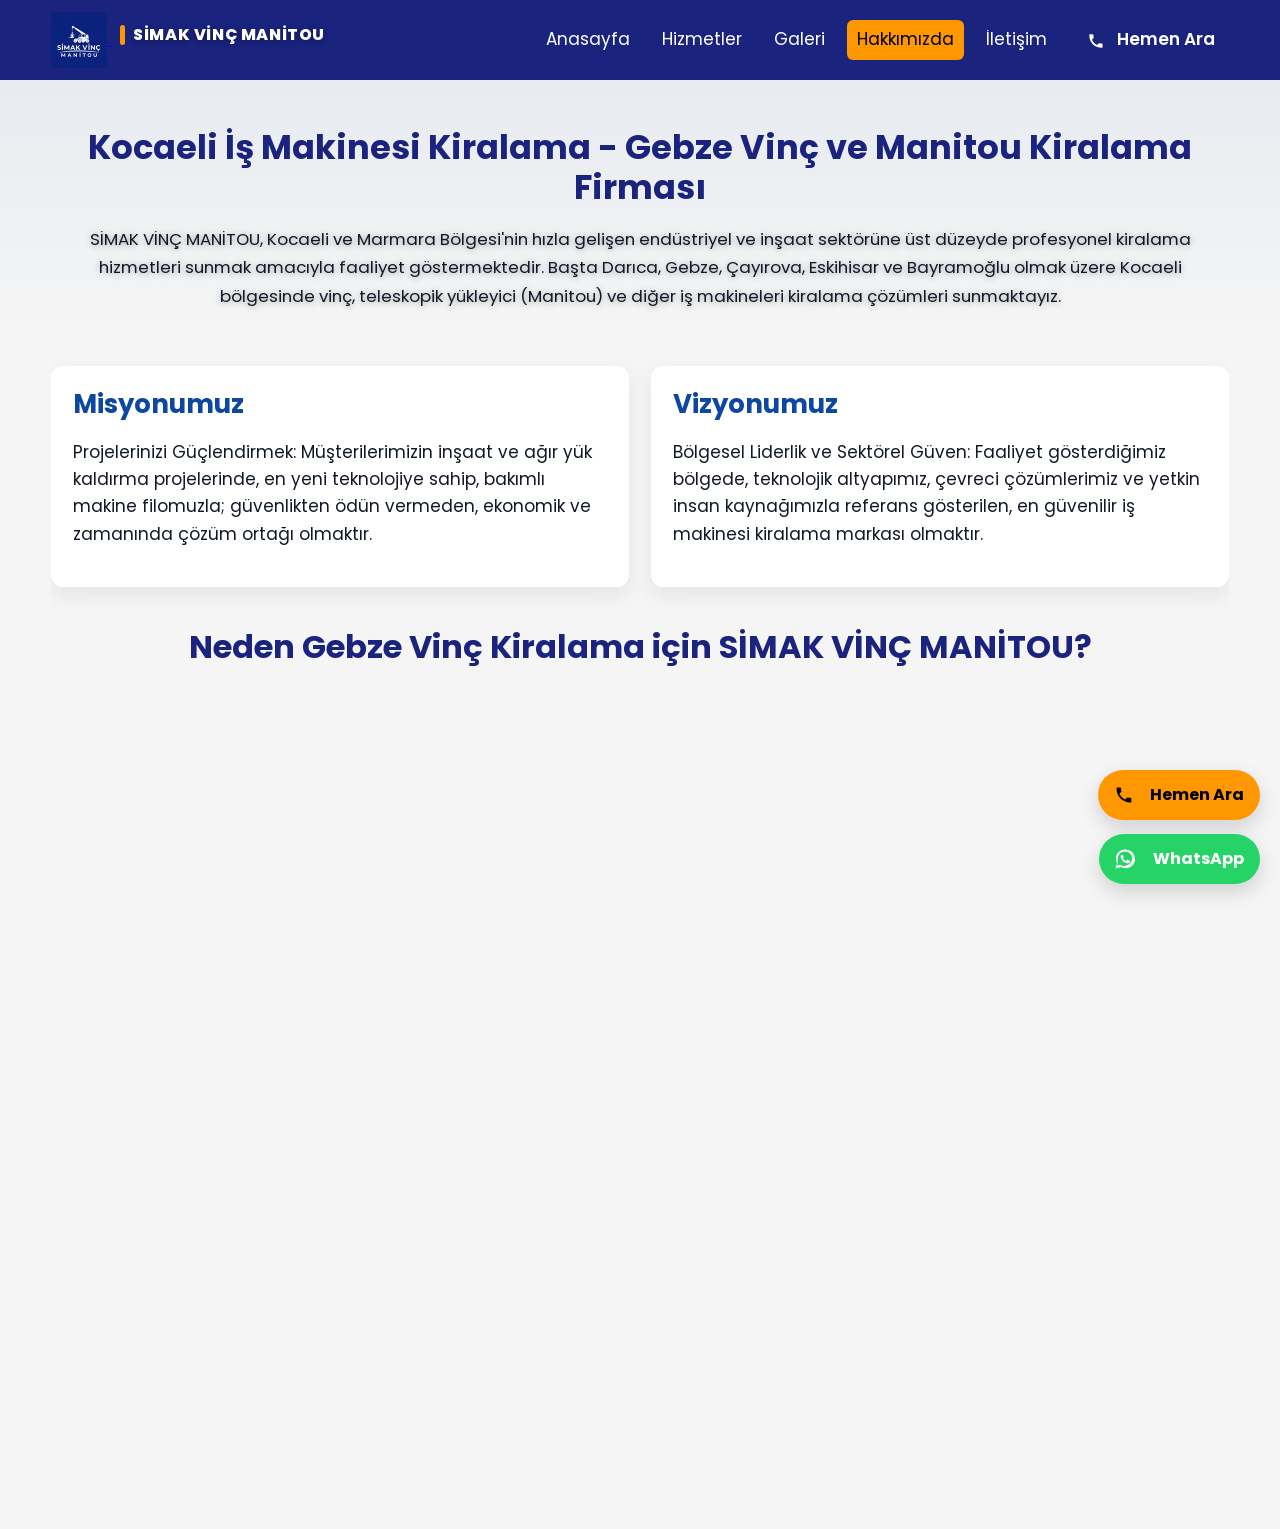
<file: about.html>
﻿<!DOCTYPE html>
<html lang="tr">
<head>
  <meta charset="utf-8">
  <meta name="viewport" content="width=device-width,initial-scale=1">
  <meta name="description" content="2020'den beri Kocaeli'de operatörlü vinç ve Manitou kiralama sunan SİMAK VİNÇ MANİTOU'nun ekibi, filosu ve hizmet anlayışı.">
  <meta name="robots" content="index, follow, max-image-preview:large, max-snippet:-1, max-video-preview:-1">
  <meta name="geo.region" content="TR-41">
  <meta name="geo.placename" content="Gebze, Darıca, Çayırova">
  <title>Hakkımızda | Gebze & Darıca Manitou Kiralama - SİMAK VİNÇ</title>
  <link rel="canonical" href="https://simakvincmanitou.com/about.html">
  <link rel="alternate" hreflang="tr-TR" href="https://simakvincmanitou.com/about.html">
  <!-- Favicon - Google Arama Sonuçları için optimize edilmiş -->
  <link rel="icon" type="image/png" sizes="48x48" href="/favicon-48x48.png">
  <link rel="icon" type="image/png" sizes="96x96" href="/favicon-96x96.png">
  <link rel="icon" type="image/png" sizes="192x192" href="/favicon-192x192.png">
  <link rel="icon" type="image/png" sizes="512x512" href="/favicon-512x512.png">
  <link rel="icon" type="image/x-icon" href="/favicon.ico">
  <link rel="apple-touch-icon" sizes="180x180" href="/favicon-192x192.png">
  <link rel="manifest" href="/site.webmanifest">
  <link rel="preconnect" href="https://fonts.googleapis.com">
  <link rel="preconnect" href="https://fonts.gstatic.com" crossorigin>
  <link rel="preload" as="style" href="https://fonts.googleapis.com/css2?family=Poppins:wght@300;400;600;700&display=swap" onload="this.onload=null;this.rel='stylesheet'">
  <noscript><link rel="stylesheet" href="https://fonts.googleapis.com/css2?family=Poppins:wght@300;400;600;700&display=swap"></noscript>
  <link rel="preload" href="css/style.min.css?v=20251209m" as="style" onload="this.rel='stylesheet'">
  <noscript><link rel="stylesheet" href="css/style.min.css?v=20251209m"></noscript>
  <meta name="theme-color" content="#1A237E">
  <meta property="og:title" content="Hakkımızda | SİMAK VİNÇ MANİTOU">
  <meta property="og:description" content="2020'den beri Kocaeli'de operatörlü vinç ve Manitou kiralama sunan SİMAK VİNÇ MANİTOU'nun ekibi, filosu ve hizmet anlayışı.">
  <meta property="og:image" content="https://simakvincmanitou.com/img/manitou.jpg">
  <meta property="og:type" content="website">
  <meta property="og:url" content="https://simakvincmanitou.com/about.html">
  <meta property="og:locale" content="tr_TR">
  <meta name="twitter:card" content="summary_large_image">
  <meta name="twitter:title" content="Hakkımızda | SİMAK VİNÇ MANİTOU">
  <meta name="twitter:description" content="2020'den beri Kocaeli'de operatörlü vinç ve Manitou kiralama sunan SİMAK VİNÇ MANİTOU'nun ekibi, filosu ve hizmet anlayışı.">
  <meta name="twitter:image" content="https://simakvincmanitou.com/img/manitou.jpg">
  <meta name="twitter:url" content="https://simakvincmanitou.com/about.html">
  <style>
    .page, .about-hero, .about-highlights { content-visibility:auto; contain:paint; }
    @media (prefers-reduced-motion: reduce) { .blink-text { animation: none !important; } }
  </style>
  <!-- BreadcrumbList Schema -->
  <script type="application/ld+json">
  {
    "@context": "https://schema.org",
    "@type": "BreadcrumbList",
    "itemListElement": [
      {"@type": "ListItem", "position": 1, "name": "Ana Sayfa", "item": "https://simakvincmanitou.com/"},
      {"@type": "ListItem", "position": 2, "name": "Hakkımızda", "item": "https://simakvincmanitou.com/about.html"}
    ]
  }
  </script>
  <!-- AboutPage Schema -->
  <script type="application/ld+json">
  {
    "@context": "https://schema.org",
    "@type": "AboutPage",
    "name": "Hakkımızda - SİMAK VİNÇ MANİTOU",
    "description": "Kocaeli iş makinesi kiralama firması SİMAK VİNÇ MANİTOU hakkında bilgi.",
    "url": "https://simakvincmanitou.com/about.html"
  }
  </script>
</head>
<body>
  <header id="site-header">
    <div class="container header-inner">
      <div class="logo">
        <a href="index.html" class="brand" aria-label="SİMAK VİNÇ MANİTOU">
          <img src="img/logo.png" alt="SİMAK VİNÇ MANİTOU" class="site-logo" width="112" height="112">
          <span class="logo-text">SİMAK VİNÇ MANİTOU</span>
        </a>
      </div>
      <nav id="main-nav" aria-label="Ana Navigasyon">
        <ul aria-hidden="false">
          <li><a href="index.html">Anasayfa</a></li>
          <li><a href="services.html">Hizmetler</a></li>
          <li><a href="gallery.html">Galeri</a></li>
          <li><a href="about.html" class="active">Hakkımızda</a></li>
          <li><a href="contact.html">İletişim</a></li>
        </ul>
      </nav>

      <div class="actions">
        <a class="call-btn" href="tel:+905354792083" aria-label="Hemen Ara">
          <svg class="phone-icon" aria-hidden="true" focusable="false" width="18" height="18" viewBox="0 0 24 24" xmlns="http://www.w3.org/2000/svg" role="img" style="vertical-align:middle;margin-right:8px;">
            <path fill="currentColor" d="M6.62 10.79a15.053 15.053 0 006.59 6.59l2.2-2.2a1 1 0 01.95-.27c1.05.24 2.19.37 3.39.37a1 1 0 011 1V20a1 1 0 01-1 1C10.07 21 3 13.93 3 4a1 1 0 011-1h3.5a1 1 0 011 1c0 1.2.13 2.34.37 3.39a1 1 0 01-.27.95l-2.2 2.2z"/>
          </svg>
          <span class="blink-text">Hemen Ara</span>
        </a>
        <button id="mobile-menu-toggle" aria-label="Menü Aç" aria-expanded="false" aria-controls="main-nav">
          <svg aria-hidden="true" focusable="false" width="22" height="22" viewBox="0 0 24 24" xmlns="http://www.w3.org/2000/svg">
            <path fill="currentColor" d="M3 6h18v2H3zM3 11h18v2H3zM3 16h18v2H3z" />
          </svg>
        </button>
      </div>
    </div>
  </header>

  <main id="main-content">
    <section class="about-hero">
      <div class="container center">
        <h1>Kocaeli İş Makinesi Kiralama - Gebze Vinç ve Manitou Kiralama Firması</h1>
        <p class="lead">SİMAK VİNÇ MANİTOU, Kocaeli ve Marmara Bölgesi'nin hızla gelişen endüstriyel ve inşaat sektörüne üst düzeyde profesyonel kiralama hizmetleri sunmak amacıyla faaliyet göstermektedir. Başta Darıca, Gebze, Çayırova, Eskihisar ve Bayramoğlu olmak üzere Kocaeli bölgesinde vinç, teleskopik yükleyici (Manitou) ve diğer iş makineleri kiralama çözümleri sunmaktayız.</p>
      </div>
    </section>

    <section class="container">
      <!-- Misyon & Vizyon (geri eklendi) -->
      <div class="mv-row" role="region" aria-label="Misyon ve Vizyon">
        <div class="mv-card" aria-labelledby="m-title">
          <h3 id="m-title">Misyonumuz</h3>
          <p>Projelerinizi Güçlendirmek: Müşterilerimizin inşaat ve ağır yük kaldırma projelerinde, en yeni teknolojiye sahip, bakımlı makine filomuzla; güvenlikten ödün vermeden, ekonomik ve zamanında çözüm ortağı olmaktır.</p>
        </div>
        <div class="mv-card" aria-labelledby="v-title">
          <h3 id="v-title">Vizyonumuz</h3>
          <p>Bölgesel Liderlik ve Sektörel Güven: Faaliyet gösterdiğimiz bölgede, teknolojik altyapımız, çevreci çözümlerimiz ve yetkin insan kaynağımızla referans gösterilen, en güvenilir iş makinesi kiralama markası olmaktır.</p>
        </div>
      </div>

      <!-- (Removed two detailed about-cards as requested: 'Kesintisiz Kalite' and 'Uzmanlık ve Bölgesel Çeviklik') -->

      <!-- (Paragraph removed as requested) -->

      <!-- Neden Bizi Tercih Etmelisiniz -->
      <div class="center" style="margin-bottom:12px"><h2>Neden Gebze Vinç Kiralama için SİMAK VİNÇ MANİTOU?</h2></div>
      <div class="about-highlights" role="list">
        <div class="about-hl-card" role="listitem">
          <div class="about-hl-icon" aria-hidden="true">
            <!-- clearer clock icon (decorative) -->
            <svg width="28" height="28" viewBox="0 0 24 24" aria-hidden="true" xmlns="http://www.w3.org/2000/svg" fill="none" stroke="currentColor" stroke-width="1.8" stroke-linecap="round" stroke-linejoin="round">
              <circle cx="12" cy="12" r="8" />
              <path d="M12 8v4l3 2" />
            </svg>
          </div>
          <h4>7/24 Kesintisiz Destek</h4>
          <p>Her zaman ulaşılabilir ekip  acil taleplere hızlı yanıt.</p>
        </div>

        <div class="about-hl-card" role="listitem">
          <div class="about-hl-icon" aria-hidden="true">
            <!-- clearer truck / fleet icon (decorative) -->
            <svg width="28" height="28" viewBox="0 0 24 24" aria-hidden="true" xmlns="http://www.w3.org/2000/svg" fill="none" stroke="currentColor" stroke-width="1.8" stroke-linecap="round" stroke-linejoin="round">
              <rect x="1" y="6" width="14" height="10" rx="2" />
              <path d="M15 8h4l3 3v5" />
              <circle cx="7" cy="18" r="1.5" />
              <circle cx="18" cy="18" r="1.5" />
            </svg>
          </div>
          <h4>Geniş Yeni Nesil Filo</h4>
          <p>Bakımı düzenli, modern makinelerle proje gereksinimlerinize uygun çözümler.</p>
        </div>

        <div class="about-hl-card" role="listitem">
          <div class="about-hl-icon" aria-hidden="true">
            <!-- clearer badge / shield icon (decorative) -->
            <svg width="28" height="28" viewBox="0 0 24 24" aria-hidden="true" xmlns="http://www.w3.org/2000/svg" fill="none" stroke="currentColor" stroke-width="1.8" stroke-linecap="round" stroke-linejoin="round">
              <path d="M12 2l6 3v5c0 5-3 9-6 10-3-1-6-5-6-10V5l6-3z" />
              <path d="M12 8v4" />
            </svg>
          </div>
          <h4>Sertifikalı Uzman Ekip</h4>
          <p>Operatörlerimiz ve teknik ekibimiz sertifikalı ve deneyimlidir.</p>
        </div>

        <div class="about-hl-card" role="listitem">
          <div class="about-hl-icon" aria-hidden="true">
            <!-- clearer lightning / speed icon (decorative) -->
            <svg width="28" height="28" viewBox="0 0 24 24" aria-hidden="true" xmlns="http://www.w3.org/2000/svg" fill="none" stroke="currentColor" stroke-width="1.8" stroke-linecap="round" stroke-linejoin="round">
              <path d="M13 2L3 14h7l-1 8 10-12h-7l1-8z" />
            </svg>
          </div>
          <h4>Hızlı Lojistik ve Esnek Çözümler</h4>
          <p>Zamanında teslimat ve esnek planlama ile proje takviminize uyum sağlarız.</p>
        </div>
      </div>

    </section>

  </main>

  <a class="call-fixed-left" href="tel:+905354792083" aria-label="Hemen Ara - 0535 479 2083">
    <span class="call-text">
      <svg aria-hidden="true" focusable="false" width="20" height="20" viewBox="0 0 24 24" xmlns="http://www.w3.org/2000/svg" role="img" style="vertical-align:middle;margin-right:8px;">
        <path fill="currentColor" d="M6.62 10.79a15.053 15.053 0 006.59 6.59l2.2-2.2a1 1 0 01.95-.27c1.05.24 2.19.37 3.39.37a1 1 0 011 1V20a1 1 0 01-1 1C10.07 21 3 13.93 3 4a1 1 0 011-1h3.5a1 1 0 011 1c0 1.2.13 2.34.37 3.39a1 1 0 01-.27.95l-2.2 2.2z"/>
      </svg>
      <span class="call-label blink-text">Hemen Ara</span>
    </span>
  </a>
  <a class="whatsapp-fixed-left" href="https://wa.me/905354792083" target="_blank" rel="noopener" aria-label="WhatsApp - 0535 479 2083">
    <span class="wa-text">
      <svg aria-hidden="true" focusable="false" width="20" height="20" viewBox="0 0 24 24" xmlns="http://www.w3.org/2000/svg" role="img" style="vertical-align:middle;margin-right:8px;">
        <path fill="currentColor" d="M20.52 3.48A11.9 11.9 0 0012.01.5C6.01.5 1.01 5.5 1.01 11.5c0 2.02.53 3.9 1.45 5.55L.5 23.5l6.7-1.77a11.85 11.85 0 005.8 1.5h.01c6 0 11-5 11-11 0-2.94-1.14-5.64-3-7.75zM12 20.5c-1.86 0-3.68-.5-5.25-1.45l-.37-.22-3.98 1.05 1.05-3.88-.24-.39A8.49 8.49 0 013.5 11.5c0-4.69 3.81-8.5 8.5-8.5 4.69 0 8.5 3.81 8.5 8.5 0 4.69-3.81 8.5-8.5 8.5zm4.54-6.65c-.25-.12-1.48-.73-1.71-.81-.23-.09-.4-.12-.57.12-.17.24-.65.81-.8.98-.14.17-.28.19-.53.06-.25-.12-1.05-.39-2-1.22-.74-.66-1.24-1.47-1.38-1.72-.14-.25-.02-.38.11-.5.11-.11.25-.29.37-.44.12-.15.16-.25.25-.42.09-.17.04-.31-.02-.43-.06-.12-.57-1.38-.78-1.9-.2-.5-.41-.43-.57-.44-.15-.01-.32-.01-.49-.01-.17 0-.44.06-.67.31-.24.25-.92.9-.92 2.2 0 1.29.94 2.54 1.07 2.72.12.17 1.86 2.95 4.52 4.02 3.02 1.23 3.02.82 3.56.77.54-.05 1.74-.71 1.99-1.4.25-.69.25-1.28.18-1.4-.07-.12-.24-.17-.49-.29z"/>
      </svg>
      <span class="wa-label">WhatsApp</span>
    </span>
  </a>

  <!-- YUKARI ÇIK BUTONU -->
  <button id="scroll-top" class="scroll-top" aria-label="Yukarı çık">
    <svg aria-hidden="true" focusable="false" viewBox="0 0 24 24" xmlns="http://www.w3.org/2000/svg">
      <path fill="currentColor" d="M7.41 15.41L12 10.83l4.59 4.58L18 14l-6-6-6 6z"/>
    </svg>
  </button>

  <footer class="site-footer">
    <div class="container footer-cta">
      <div class="cta-copy">
        <p class="eyebrow">Hızlı Teklif</p>
        <h3>Gebze ve Darıca'da Manitou Kiralama İhtiyacınız İçin Hemen Arayın!</h3>
        <p>7/24 operatörlü vinç, telehandler ve forklift desteği. Aynı gün keşif ve fiyatlama.</p>
      </div>
      <div class="cta-actions">
        <a class="cta-btn primary" href="tel:+905354792083">Hemen Ara</a>
        <a class="cta-btn ghost" href="https://wa.me/905354792083" target="_blank" rel="noopener">WhatsApp ile Teklif Al</a>
      </div>
    </div>

    <div class="container footer-grid">
      <div>
        <p class="footer-brand">SİMAK VİNÇ MANİTOU</p>
        <p>Kocaeli, Gebze, Darıca ve Çayırova'da vinç, Manitou ve forklift kiralama. Sertifikalı operatör, bakımlı filo, hızlı saha desteği.</p>
        <div class="footer-badges">
          <span class="footer-badge">7/24 Destek</span>
          <span class="footer-badge">Operatör Dahil</span>
          <span class="footer-badge">Hızlı Keşif</span>
        </div>
      </div>
      <div>
        <h4>Hızlı Menü</h4>
        <ul>
          <li><a href="services.html">Hizmetler</a></li>
          <li><a href="gallery.html">Galeri</a></li>
          <li><a href="about.html">Hakkımızda</a></li>
          <li><a href="contact.html">İletişim</a></li>
        </ul>
      </div>
      <div>
        <h4>İletişim</h4>
        <ul class="footer-contact">
          <li><span>Telefon</span><a href="tel:+905354792083">0535 479 2083</a></li>
          <li><span>WhatsApp</span><a href="https://wa.me/905354792083" target="_blank" rel="noopener">Mesaj Gönder</a></li>
          <li><span>E-Posta</span><a href="mailto:simakvinc@gmail.com">simakvinc@gmail.com</a></li>
        </ul>
      </div>
      <div>
        <h4>Çalışma ve Lokasyon</h4>
        <p>7/24 destek, aynı gün saha ziyareti.</p>
        <p>Darıca, Gebze, Çayırova ve çevresi</p>
      </div>
    </div>

    <div class="container footer-bottom">
      <p>© 2025 SİMAK VİNÇ MANİTOU. Tüm Hakları Saklıdır.</p>
      <div class="footer-meta">
        <span>Gebze & Darıca Manitou Kiralama</span>
        <span>Vinç • Telehandler • Forklift</span>
      </div>
    </div>
  </footer>

  <script src="js/main.min.js?v=20251209m" defer></script>
</body>
</html>
</file>
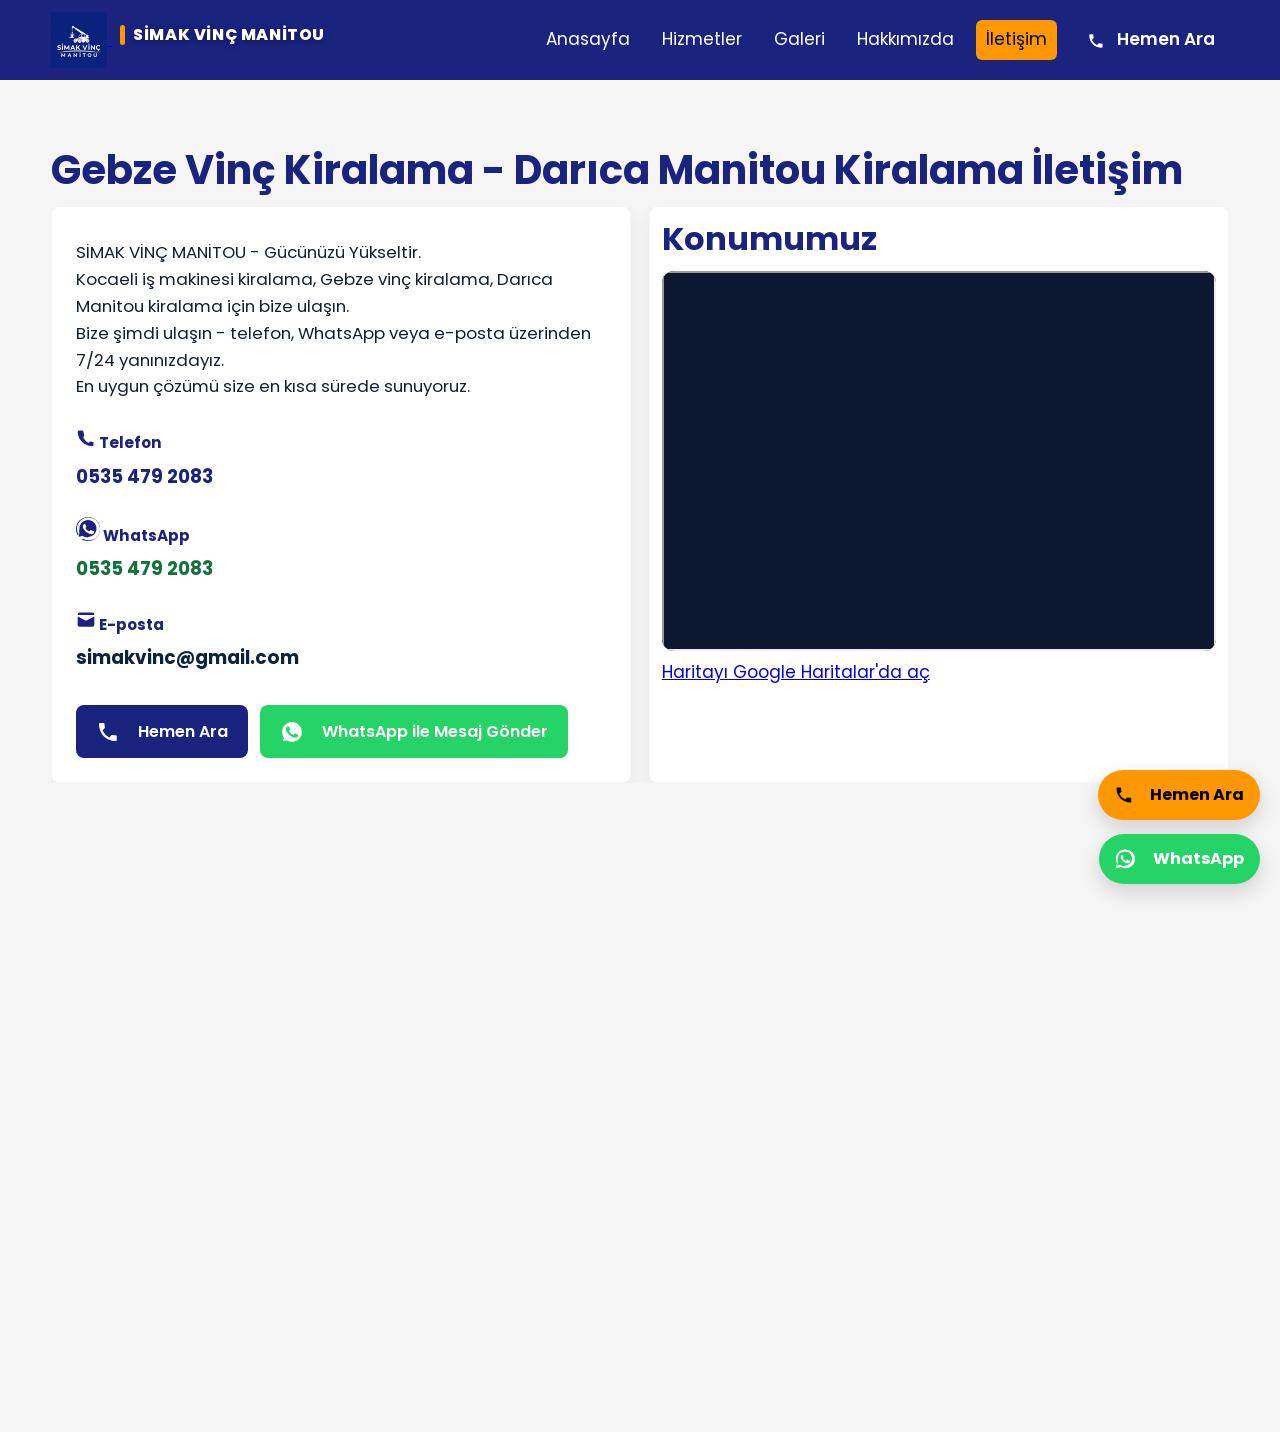
<file: contact.html>
﻿<!DOCTYPE html>
<html lang="tr">
<head>
  <meta charset="utf-8">
  <meta name="viewport" content="width=device-width,initial-scale=1">
  <meta name="description" content="Gebze, Darıca, Çayırova'da vinç ve Manitou kiralama için 0535 479 2083; WhatsApp ve telefonla 7/24 fiyat ve acil destek alabilirsiniz.">
  <meta name="robots" content="index, follow, max-image-preview:large, max-snippet:-1, max-video-preview:-1">
  <meta name="geo.region" content="TR-41">
  <meta name="geo.placename" content="Gebze, Darıca, Çayırova">
  <title>İletişim | Gebze & Darıca Manitou Kiralama Tel: 0535 479 2083 - SİMAK VİNÇ</title>
  <link rel="canonical" href="https://simakvincmanitou.com/contact.html">
  <link rel="alternate" hreflang="tr-TR" href="https://simakvincmanitou.com/contact.html">
  <!-- Favicon - Google Arama Sonuçları için optimize edilmiş -->
  <link rel="icon" type="image/png" sizes="48x48" href="/favicon-48x48.png">
  <link rel="icon" type="image/png" sizes="96x96" href="/favicon-96x96.png">
  <link rel="icon" type="image/png" sizes="192x192" href="/favicon-192x192.png">
  <link rel="icon" type="image/png" sizes="512x512" href="/favicon-512x512.png">
  <link rel="icon" type="image/x-icon" href="/favicon.ico">
  <link rel="apple-touch-icon" sizes="180x180" href="/favicon-192x192.png">
  <link rel="manifest" href="/site.webmanifest">
  <link rel="preconnect" href="https://fonts.googleapis.com">
  <link rel="preconnect" href="https://fonts.gstatic.com" crossorigin>
  <link rel="preload" as="style" href="https://fonts.googleapis.com/css2?family=Poppins:wght@300;400;600;700&display=swap" onload="this.onload=null;this.rel='stylesheet'">
  <noscript><link rel="stylesheet" href="https://fonts.googleapis.com/css2?family=Poppins:wght@300;400;600;700&display=swap"></noscript>
  <!-- Critical CSS (header + contact/map basics) inlined to reduce render-blocking -->
  <style>
    :root{--primary-color:#1A237E}
    html,body{margin:0}
    body{font-family:'Poppins',sans-serif}
    header{background:var(--primary-color);color:#fff;position:sticky;top:0;z-index:1000;padding:12px 0}
    .header-inner{display:flex;align-items:center;gap:16px}
    .logo-text{font-weight:800;color:#fff}
    .contact .container{padding:18px 0}
    .map{min-height:300px;position:relative}
    /* Telefon numaraları yanıp sönme efekti */
    @keyframes blink {
      0%,100% { opacity: 1; }
      50% { opacity: 0.15; }
    }
    .contact-item a.blink-text {
      animation: blink 1.2s linear infinite;
    }
    @media (prefers-reduced-motion: reduce) {
      .contact-item a.blink-text { animation: none !important; }
    }
    .page, .contact-grid { content-visibility:auto; contain:paint; }
    .map-frame { position:relative; min-height:300px; background:#0b182f; border-radius:12px; overflow:hidden; display:grid; place-items:center; }
    .map-load { padding:12px 18px; border-radius:999px; border:1px solid #e1e6ef; background:#0f1f3d; color:#fff; font-weight:700; cursor:pointer; box-shadow:0 8px 24px rgba(0,0,0,0.18); }
    .map-load:hover { transform:translateY(-1px); box-shadow:0 12px 30px rgba(0,0,0,0.22); }
  </style>
  <!-- Load minified main stylesheet without blocking render -->
  <link rel="preload" href="css/style.min.css?v=20251209m" as="style" onload="this.rel='stylesheet'">
  <noscript><link rel="stylesheet" href="css/style.min.css?v=20251209m"></noscript>
  <meta name="theme-color" content="#1A237E">
  <meta property="og:title" content="İletişim | SİMAK VİNÇ MANİTOU">
  <meta property="og:description" content="Gebze, Darıca, Çayırova'da vinç ve Manitou kiralama için 0535 479 2083; WhatsApp ve telefonla 7/24 fiyat ve acil destek alabilirsiniz.">
  <meta property="og:image" content="https://simakvincmanitou.com/img/manitou.jpg">
  <meta property="og:type" content="website">
  <meta property="og:url" content="https://simakvincmanitou.com/contact.html">
  <meta property="og:locale" content="tr_TR">
  <meta name="twitter:card" content="summary_large_image">
  <meta name="twitter:title" content="İletişim | SİMAK VİNÇ MANİTOU">
  <meta name="twitter:description" content="Gebze, Darıca, Çayırova'da vinç ve Manitou kiralama için 0535 479 2083; WhatsApp ve telefonla 7/24 fiyat ve acil destek alabilirsiniz.">
  <meta name="twitter:image" content="https://simakvincmanitou.com/img/manitou.jpg">
  <meta name="twitter:url" content="https://simakvincmanitou.com/contact.html">
  <!-- LocalBusiness Schema -->
  <script type="application/ld+json">
  {
    "@context": "https://schema.org",
    "@type": "LocalBusiness",
    "name": "SİMAK VİNÇ MANİTOU",
    "description": "Gebze, Darıca, Çayırova ve çevresinde vinç, Manitou ve forklift kiralama hizmeti.",
    "telephone": "+905354792083",
    "email": "simakvinc@gmail.com",
    "image": "https://simakvincmanitou.com/img/manitou.jpg",
    "url": "https://simakvincmanitou.com/",
    "address": {
      "@type": "PostalAddress",
      "streetAddress": "Darıca",
      "addressLocality": "Kocaeli",
      "addressRegion": "Marmara",
      "addressCountry": "TR"
    },
    "geo": {
      "@type": "GeoCoordinates",
      "latitude": "40.785296",
      "longitude": "29.3842652"
    },
    "openingHoursSpecification": {
      "@type": "OpeningHoursSpecification",
      "dayOfWeek": ["Monday","Tuesday","Wednesday","Thursday","Friday","Saturday","Sunday"],
      "opens": "00:00",
      "closes": "23:59"
    },
    "areaServed": ["Gebze", "Darıca", "Çayırova", "Eskihisar", "Bayramoğlu", "Kocaeli"],
    "sameAs": ["https://wa.me/905354792083"]
  }
  </script>
  <!-- FontAwesome removed (inline SVGs used) -->
  <!-- Contact page styles moved into css/style.css?v=20251202 for consistency and responsive fixes -->
</head>
<body>
  <header id="site-header">
    <div class="container header-inner">
      <div class="logo">
          <a href="index.html" class="brand" aria-label="SİMAK VİNÇ MANİTOU">
          <img src="img/logo.png" alt="SİMAK VİNÇ MANİTOU logo" class="site-logo" width="112" height="112">
          <span class="logo-text">SİMAK VİNÇ MANİTOU</span>
        </a>
      </div>

      <nav id="main-nav" aria-label="Ana Navigasyon">
        <ul aria-hidden="false">
          <li><a href="index.html">Anasayfa</a></li>
          <li><a href="services.html">Hizmetler</a></li>
          <li><a href="gallery.html">Galeri</a></li>
          <li><a href="about.html">Hakkımızda</a></li>
          <li><a href="contact.html" class="active">İletişim</a></li>
        </ul>
      </nav>

      <div class="actions">
        <a class="call-btn" href="tel:+905354792083" aria-label="Hemen Ara">
          <svg class="phone-icon" aria-hidden="true" focusable="false" width="18" height="18" viewBox="0 0 24 24" xmlns="http://www.w3.org/2000/svg" role="img" style="vertical-align:middle;margin-right:8px;">
            <path fill="currentColor" d="M6.62 10.79a15.053 15.053 0 006.59 6.59l2.2-2.2a1 1 0 01.95-.27c1.05.24 2.19.37 3.39.37a1 1 0 011 1V20a1 1 0 01-1 1C10.07 21 3 13.93 3 4a1 1 0 011-1h3.5a1 1 0 011 1c0 1.2.13 2.34.37 3.39a1 1 0 01-.27.95l-2.2 2.2z"/>
          </svg>
          <span class="blink-text">Hemen Ara</span>
        </a>
	<button id="mobile-menu-toggle" aria-label="Menü Aç" aria-expanded="false" aria-controls="main-nav">
          <svg aria-hidden="true" focusable="false" width="22" height="22" viewBox="0 0 24 24" xmlns="http://www.w3.org/2000/svg">
            <path fill="currentColor" d="M3 6h18v2H3zM3 11h18v2H3zM3 16h18v2H3z" />
          </svg>
        </button>
      </div>
    </div>
  </header>

  <main id="main-content">
    <section class="contact page contact-page">
      <div class="container">
        <h1>Gebze Vinç Kiralama - Darıca Manitou Kiralama İletişim</h1>
        <div class="contact-grid">
          <div class="contact-info">
            <p class="intro">SİMAK VİNÇ MANİTOU - Gücünüzü Yükseltir.<br>
            Kocaeli iş makinesi kiralama, Gebze vinç kiralama, Darıca Manitou kiralama için bize ulaşın.<br>
            Bize şimdi ulaşın - telefon, WhatsApp veya e-posta üzerinden 7/24 yanınızdayız.<br>
            En uygun çözümü size en kısa sürede sunuyoruz.</p>

            <div class="contact-items">
              <p class="contact-item phone"><strong><span class="ci-icon" aria-hidden="true" title="Telefon ikonu">
                <!-- clearer phone icon -->
                <svg width="20" height="20" viewBox="0 0 24 24" xmlns="http://www.w3.org/2000/svg" aria-hidden="true" focusable="false"><path d="M21 16.92v3a2 2 0 0 1-2.18 2 19.86 19.86 0 0 1-8.63-3.07 19.5 19.5 0 0 1-6-6A19.86 19.86 0 0 1 2.09 5.18 2 2 0 0 1 4 3h3a2 2 0 0 1 2 1.72c.12.99.38 1.95.76 2.85a2 2 0 0 1-.45 2.11L8.91 11.9a16 16 0 0 0 6 6l1.22-1.22a2 2 0 0 1 2.11-.45c.9.38 1.86.64 2.85.76A2 2 0 0 1 21 16.92z" fill="currentColor"/></svg>
              </span> Telefon</strong> <a href="tel:+905354792083" class="blink-text">0535 479 2083</a></p>

              <p class="contact-item whatsapp"><strong><span class="ci-icon" aria-hidden="true" title="WhatsApp ikonu">
                <!-- WhatsApp logo: green circle (currentColor) with white WhatsApp glyph inside -->
                <svg width="24" height="24" viewBox="0 0 24 24" xmlns="http://www.w3.org/2000/svg" aria-hidden="true" focusable="false">
                  <circle cx="12" cy="12" r="12" fill="currentColor" />
                  <path fill="#fff" d="M20.52 3.48A11.9 11.9 0 0012.01.5C6.01.5 1.01 5.5 1.01 11.5c0 2.02.53 3.9 1.45 5.55L.5 23.5l6.7-1.77a11.85 11.85 0 005.8 1.5h.01c6 0 11-5 11-11 0-2.94-1.14-5.64-3-7.75zM12 20.5c-1.86 0-3.68-.5-5.25-1.45l-.37-.22-3.98 1.05 1.05-3.88-.24-.39A8.49 8.49 0 013.5 11.5c0-4.69 3.81-8.5 8.5-8.5 4.69 0 8.5 3.81 8.5 8.5 0 4.69-3.81 8.5-8.5 8.5zm4.54-6.65c-.25-.12-1.48-.73-1.71-.81-.23-.09-.4-.12-.57.12-.17.24-.65.81-.8.98-.14.17-.28.19-.53.06-.25-.12-1.05-.39-2-1.22-.74-.66-1.24-1.47-1.38-1.72-.14-.25-.02-.38.11-.5.11-.11.25-.29.37-.44.12-.15.16-.25.25-.42.09-.17.04-.31-.02-.43-.06-.12-.57-1.38-.78-1.9-.2-.5-.41-.43-.57-.44-.15-.01-.32-.01-.49-.01-.17 0-.44.06-.67.31-.24.25-.92.9-.92 2.2 0 1.29.94 2.54 1.07 2.72.12.17 1.86 2.95 4.52 4.02 3.02 1.23 3.02.82 3.56.77.54-.05 1.74-.71 1.99-1.4.25-.69.25-1.28.18-1.4-.07-.12-.24-.17-.49-.29z"/>
                </svg>
              </span> WhatsApp</strong> <a href="https://wa.me/905354792083" target="_blank" rel="noopener" class="blink-text">0535 479 2083</a></p>

              <p class="contact-item email"><strong><span class="ci-icon" aria-hidden="true" title="E-posta ikonu">
                <!-- clearer envelope icon -->
                <svg width="20" height="20" viewBox="0 0 24 24" xmlns="http://www.w3.org/2000/svg" aria-hidden="true" focusable="false"><path d="M2 7.75V18a2 2 0 0 0 2 2h16a2 2 0 0 0 2-2V7.75L12 13 2 7.75z" fill="currentColor"/><path d="M22 6H2v-.5A2.5 2.5 0 0 1 4.5 3h15A2.5 2.5 0 0 1 22 5.5V6z" fill="currentColor"/></svg>
              </span> E-posta</strong> <a href="mailto:simakvinc@gmail.com">simakvinc@gmail.com</a></p>
            </div>

            <div class="contact-ctas">
              <a class="btn call-large" href="tel:+905354792083">
                <!-- phone icon inside CTA -->
                <svg aria-hidden="true" focusable="false" width="20" height="20" viewBox="0 0 24 24" xmlns="http://www.w3.org/2000/svg"><path fill="currentColor" d="M6.62 10.79a15.053 15.053 0 006.59 6.59l2.2-2.2a1 1 0 01.95-.27c1.05.24 2.19.37 3.39.37a1 1 0 011 1V20a1 1 0 01-1 1C10.07 21 3 13.93 3 4a1 1 0 011-1h3.5a1 1 0 011 1c0 1.2.13 2.34.37 3.39a1 1 0 01-.27.95l-2.2 2.2z"/></svg>
                Hemen Ara
              </a>
              <a class="btn whatsapp" href="https://wa.me/905354792083" target="_blank" rel="noopener">
                <!-- whatsapp icon inside CTA (simplified for consistent rendering) -->
                <svg aria-hidden="true" focusable="false" width="20" height="20" viewBox="0 0 24 24" xmlns="http://www.w3.org/2000/svg" role="img">
                  <path fill="currentColor" d="M17.472 14.382c-.297-.149-1.758-.867-2.03-.967-.273-.099-.471-.148-.67.15-.197.297-.767.966-.94 1.164-.173.199-.347.223-.644.075-.297-.15-1.255-.463-2.39-1.475-.883-.788-1.48-1.761-1.653-2.059-.173-.297-.018-.458.13-.606.134-.133.298-.347.446-.52.149-.174.198-.298.298-.497.099-.198.05-.371-.025-.52-.075-.149-.669-1.612-.916-2.207-.242-.579-.487-.5-.669-.51-.173-.008-.371-.01-.57-.01-.198 0-.52.074-.792.372-.272.297-1.04 1.016-1.04 2.479 0 1.462 1.065 2.875 1.213 3.074.149.198 2.096 3.2 5.077 4.487.709.306 1.262.489 1.694.625.712.227 1.36.195 1.871.118.571-.085 1.758-.719 2.006-1.413.248-.694.248-1.289.173-1.413-.074-.124-.272-.198-.57-.347m-5.421 7.403h-.004a9.87 9.87 0 01-5.031-1.378l-.361-.214-3.741.982.998-3.648-.235-.374a9.86 9.86 0 01-1.51-5.26c.001-5.45 4.436-9.884 9.888-9.884 2.64 0 5.122 1.03 6.988 2.898a9.825 9.825 0 012.893 6.994c-.003 5.45-4.437 9.884-9.885 9.884"/>
                </svg>
                WhatsApp ile Mesaj Gönder
              </a>
            </div>
          </div>

          <div class="map lazy-map">
            <h2>Konumumuz</h2>
            <div class="map-frame" data-src="https://www.google.com/maps?q=40.785296,29.3842652&z=18&output=embed">
              <button type="button" class="map-load">Haritayı Yükle</button>
              <iframe width="100%" allowfullscreen loading="lazy" title="SİMAK VİNÇ MANİTOU konumu" hidden></iframe>
            </div>
            <p style="margin-top:8px"><a href="https://www.google.com/maps/place/DARICA+GEBZE+MAN%C4%B0TOU+V%C4%B0N%C3%87+TELEHANDLER/@40.785296,29.3816903,629m/data=!3m2!1e3!4b1!4m6!3m5!1s0x14cadf4b5cc8c5cf:0xabb20c1038475d96!8m2!3d40.785296!4d29.3842652!16s%2Fg%2F11ydgmynd8?entry=ttu&g_ep=EgoyMDI1MTEwNC4xIKXMDSoASAFQAw%3D%3D" target="_blank" rel="noopener">Haritayı Google Haritalar'da aç</a></p>
          </div>
        </div>
      </div>
    </section>
  </main>

  <a class="call-fixed-left" href="tel:+905354792083" aria-label="Hemen Ara - 0535 479 2083">
    <span class="call-text">
      <svg aria-hidden="true" focusable="false" width="20" height="20" viewBox="0 0 24 24" xmlns="http://www.w3.org/2000/svg" role="img" style="vertical-align:middle;margin-right:8px;">
        <path fill="currentColor" d="M6.62 10.79a15.053 15.053 0 006.59 6.59l2.2-2.2a1 1 0 01.95-.27c1.05.24 2.19.37 3.39.37a1 1 0 011 1V20a1 1 0 01-1 1C10.07 21 3 13.93 3 4a1 1 0 011-1h3.5a1 1 0 011 1c0 1.2.13 2.34.37 3.39a1 1 0 01-.27.95l-2.2 2.2z"/>
      </svg>
      <span class="call-label blink-text">Hemen Ara</span>
    </span>
  </a>
  <a class="whatsapp-fixed-left" href="https://wa.me/905354792083" target="_blank" rel="noopener" aria-label="WhatsApp - 0535 479 2083">
    <span class="wa-text">
      <svg aria-hidden="true" focusable="false" width="20" height="20" viewBox="0 0 24 24" xmlns="http://www.w3.org/2000/svg" role="img" style="vertical-align:middle;margin-right:8px;">
        <path fill="currentColor" d="M20.52 3.48A11.9 11.9 0 0012.01.5C6.01.5 1.01 5.5 1.01 11.5c0 2.02.53 3.9 1.45 5.55L.5 23.5l6.7-1.77a11.85 11.85 0 005.8 1.5h.01c6 0 11-5 11-11 0-2.94-1.14-5.64-3-7.75zM12 20.5c-1.86 0-3.68-.5-5.25-1.45l-.37-.22-3.98 1.05 1.05-3.88-.24-.39A8.49 8.49 0 013.5 11.5c0-4.69 3.81-8.5 8.5-8.5 4.69 0 8.5 3.81 8.5 8.5 0 4.69-3.81 8.5-8.5 8.5zm4.54-6.65c-.25-.12-1.48-.73-1.71-.81-.23-.09-.4-.12-.57.12-.17.24-.65.81-.8.98-.14.17-.28.19-.53.06-.25-.12-1.05-.39-2-1.22-.74-.66-1.24-1.47-1.38-1.72-.14-.25-.02-.38.11-.5.11-.11.25-.29.37-.44.12-.15.16-.25.25-.42.09-.17.04-.31-.02-.43-.06-.12-.57-1.38-.78-1.9-.2-.5-.41-.43-.57-.44-.15-.01-.32-.01-.49-.01-.17 0-.44.06-.67.31-.24.25-.92.9-.92 2.2 0 1.29.94 2.54 1.07 2.72.12.17 1.86 2.95 4.52 4.02 3.02 1.23 3.02.82 3.56.77.54-.05 1.74-.71 1.99-1.4.25-.69.25-1.28.18-1.4-.07-.12-.24-.17-.49-.29"/>
      </svg>
      <span class="wa-label">WhatsApp</span>
    </span>
  </a>

  <!-- YUKARI ÇIK BUTONU -->
  <button id="scroll-top" class="scroll-top" aria-label="Yukarı çık">
    <svg aria-hidden="true" focusable="false" viewBox="0 0 24 24" xmlns="http://www.w3.org/2000/svg">
      <path fill="currentColor" d="M7.41 15.41L12 10.83l4.59 4.58L18 14l-6-6-6 6z"/>
    </svg>
  </button>

  <footer class="site-footer">
    <div class="container footer-cta">
      <div class="cta-copy">
        <p class="eyebrow">Hızlı Teklif</p>
        <h3>Gebze ve Darıca'da Manitou Kiralama İhtiyacınız İçin Hemen Arayın!</h3>
        <p>7/24 operatörlü vinç, telehandler ve forklift desteği. Aynı gün keşif ve fiyatlama.</p>
      </div>
      <div class="cta-actions">
        <a class="cta-btn primary" href="tel:+905354792083">Hemen Ara</a>
        <a class="cta-btn ghost" href="https://wa.me/905354792083" target="_blank" rel="noopener">WhatsApp ile Teklif Al</a>
      </div>
    </div>

    <div class="container footer-grid">
      <div>
        <p class="footer-brand">SİMAK VİNÇ MANİTOU</p>
        <p>Kocaeli, Gebze, Darıca ve Çayırova'da vinç, Manitou ve forklift kiralama. Sertifikalı operatör, bakımlı filo, hızlı saha desteği.</p>
        <div class="footer-badges">
          <span class="footer-badge">7/24 Destek</span>
          <span class="footer-badge">Operatör Dahil</span>
          <span class="footer-badge">Hızlı Keşif</span>
        </div>
      </div>
      <div>
        <h4>Hızlı Menü</h4>
        <ul>
          <li><a href="services.html">Hizmetler</a></li>
          <li><a href="gallery.html">Galeri</a></li>
          <li><a href="about.html">Hakkımızda</a></li>
          <li><a href="contact.html">İletişim</a></li>
        </ul>
      </div>
      <div>
        <h4>İletişim</h4>
        <ul class="footer-contact">
          <li><span>Telefon</span><a href="tel:+905354792083">0535 479 2083</a></li>
          <li><span>WhatsApp</span><a href="https://wa.me/905354792083" target="_blank" rel="noopener">Mesaj Gönder</a></li>
          <li><span>E-Posta</span><a href="mailto:simakvinc@gmail.com">simakvinc@gmail.com</a></li>
        </ul>
      </div>
      <div>
        <h4>Çalışma ve Lokasyon</h4>
        <p>7/24 destek, aynı gün saha ziyareti.</p>
        <p>Darıca, Gebze, Çayırova ve çevresi</p>
      </div>
    </div>

    <div class="container footer-bottom">
      <p>© 2025 SİMAK VİNÇ MANİTOU. Tüm Hakları Saklıdır.</p>
      <div class="footer-meta">
        <span>Gebze & Darıca Manitou Kiralama</span>
        <span>Vinç • Telehandler • Forklift</span>
      </div>
    </div>
  </footer>
  <script>
    // Haritayı yalnızca kullanıcı istediğinde veya görünür olduğunda yükle.
    (function(){
      const frameWrap = document.querySelector('.map-frame');
      if(!frameWrap) return;
      const iframe = frameWrap.querySelector('iframe');
      const btn = frameWrap.querySelector('.map-load');
      const src = frameWrap.dataset.src;
      if(!iframe || !src) return;

      const loadMap = () => {
        if(iframe.src) return;
        iframe.src = src;
        iframe.hidden = false;
        if(btn) btn.remove();
      };

      if(btn){
        btn.addEventListener('click', loadMap, { once:true });
      }

      if('IntersectionObserver' in window){
        const obs = new IntersectionObserver(entries => {
          entries.forEach(entry => {
            if(entry.isIntersecting){
              loadMap();
              obs.disconnect();
            }
          });
        }, { rootMargin:'200px 0px' });
        obs.observe(frameWrap);
      }
    })();
  </script>

  <script src="js/main.min.js?v=20251209m" defer></script>
</body>
</html>
</file>
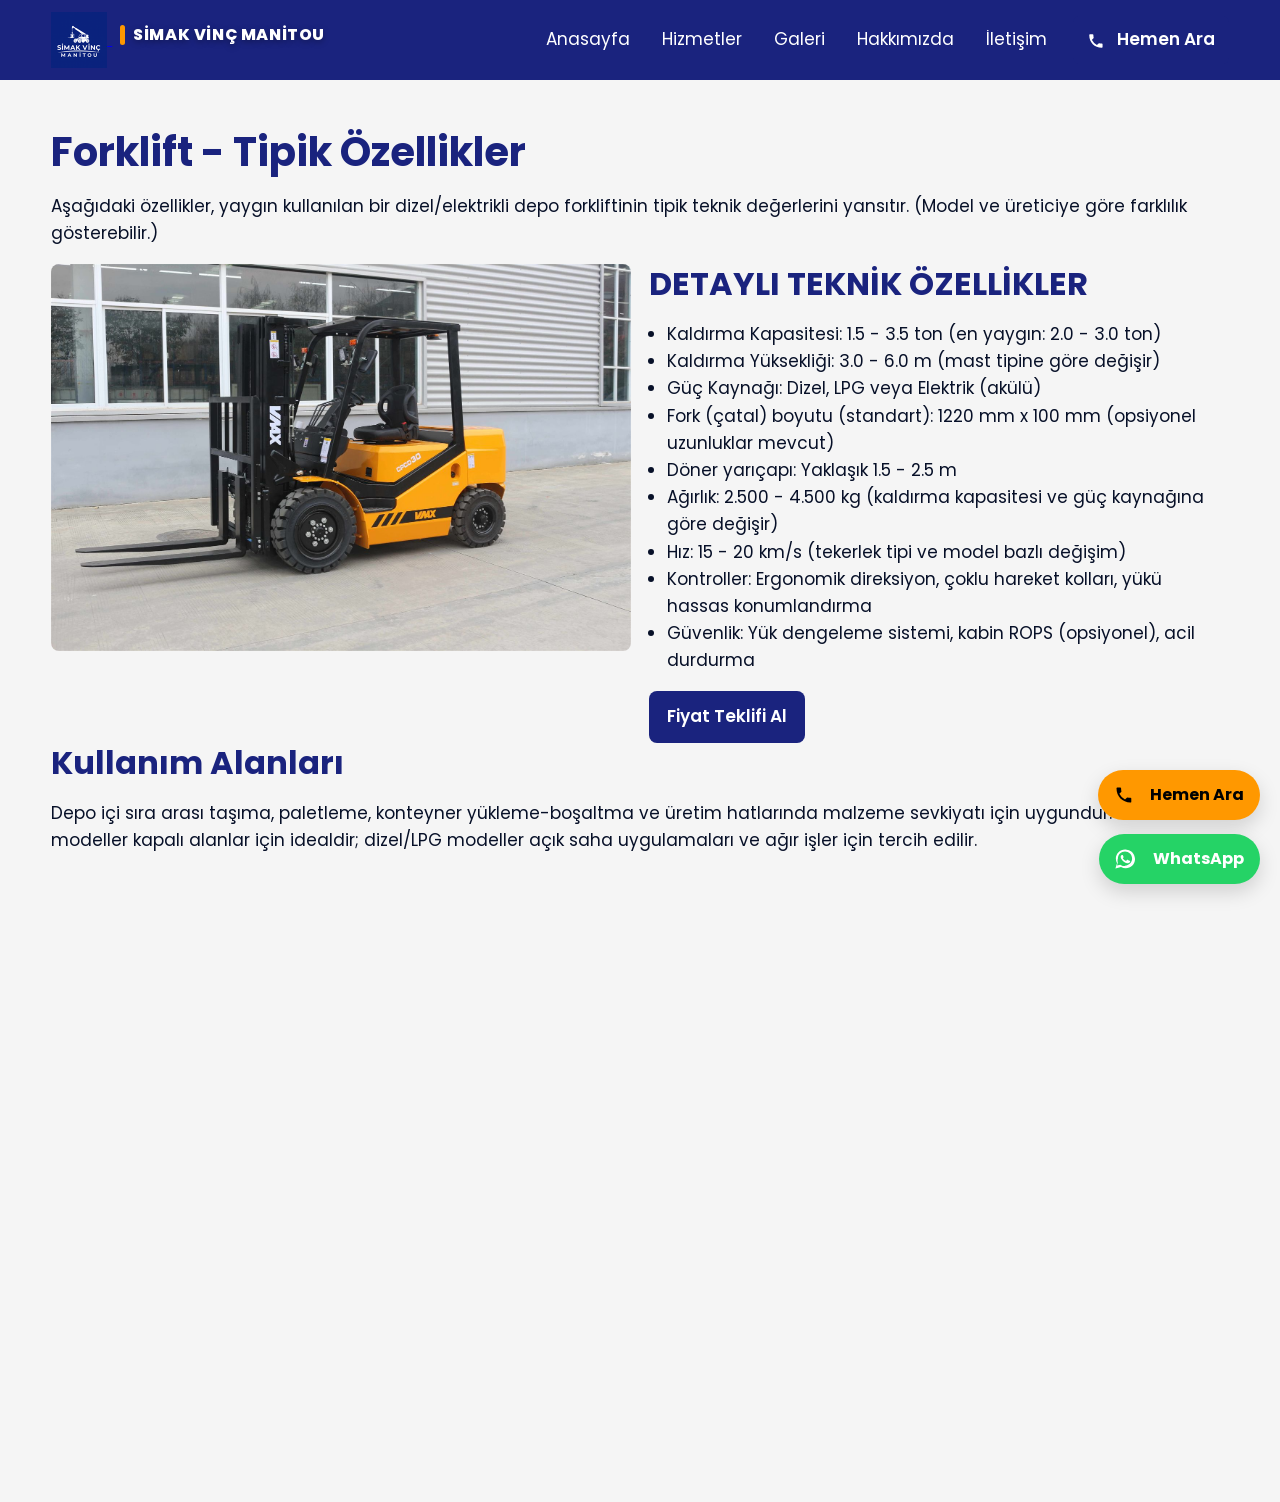
<file: forklift-details.html>
﻿<!DOCTYPE html>
<html lang="tr">
<head>
  <meta charset="utf-8">
  <meta name="viewport" content="width=device-width,initial-scale=1">
  <meta name="description" content="1.5-3.5 ton depo içi forklift kiralama; dizel/elektrik seçenekleri, Gebze-Darıca-Çayırova'da operatörlü veya operatörsüz esnek plan.">
  <meta name="robots" content="index, follow, max-image-preview:large, max-snippet:-1, max-video-preview:-1">
  <meta name="geo.region" content="TR-41">
  <meta name="geo.placename" content="Gebze, Darıca, Çayırova">
  <title>Gebze & Darıca Forklift Kiralama | Depo İçi Forklift Kiralık - SİMAK VİNÇ</title>
  <link rel="canonical" href="https://simakvincmanitou.com/forklift-details.html">
  <link rel="alternate" hreflang="tr-TR" href="https://simakvincmanitou.com/forklift-details.html">
  <!-- Favicon - Google Arama Sonuçları için optimize edilmiş -->
  <link rel="icon" type="image/png" sizes="48x48" href="/favicon-48x48.png">
  <link rel="icon" type="image/png" sizes="96x96" href="/favicon-96x96.png">
  <link rel="icon" type="image/png" sizes="192x192" href="/favicon-192x192.png">
  <link rel="icon" type="image/png" sizes="512x512" href="/favicon-512x512.png">
  <link rel="icon" type="image/x-icon" href="/favicon.ico">
  <link rel="apple-touch-icon" sizes="180x180" href="/favicon-192x192.png">
  <link rel="manifest" href="/site.webmanifest">
  <link rel="preconnect" href="https://fonts.googleapis.com">
  <link rel="preconnect" href="https://fonts.gstatic.com" crossorigin>
  <link rel="preload" as="style" href="https://fonts.googleapis.com/css2?family=Poppins:wght@300;400;600;700&display=swap" onload="this.onload=null;this.rel='stylesheet'">
  <noscript><link rel="stylesheet" href="https://fonts.googleapis.com/css2?family=Poppins:wght@300;400;600;700&display=swap"></noscript>
  <link rel="preload" href="css/style.min.css?v=20251209m" as="style" onload="this.rel='stylesheet'">
  <noscript><link rel="stylesheet" href="css/style.min.css?v=20251209m"></noscript>
  <meta name="theme-color" content="#1A237E">
  <meta property="og:title" content="Forklift Kiralama | SİMAK VİNÇ MANİTOU">
  <meta property="og:description" content="1.5-3.5 ton depo içi forklift kiralama; dizel/elektrik seçenekleri, Gebze-Darıca-Çayırova'da operatörlü veya operatörsüz esnek plan.">
  <meta property="og:image" content="https://simakvincmanitou.com/img/manitou.jpg">
  <meta property="og:type" content="website">
  <meta property="og:url" content="https://simakvincmanitou.com/forklift-details.html">
  <meta property="og:locale" content="tr_TR">
  <meta name="twitter:card" content="summary_large_image">
  <meta name="twitter:title" content="Forklift Kiralama | SİMAK VİNÇ MANİTOU">
  <meta name="twitter:description" content="1.5-3.5 ton depo içi forklift kiralama; dizel/elektrik seçenekleri, Gebze-Darıca-Çayırova'da operatörlü veya operatörsüz esnek plan.">
  <meta name="twitter:image" content="https://simakvincmanitou.com/img/manitou.jpg">
  <meta name="twitter:url" content="https://simakvincmanitou.com/forklift-details.html">
  <style>
    .page, .machine-grid { content-visibility:auto; contain:paint; }
    @media (prefers-reduced-motion: reduce) { .blink-text { animation: none !important; } }
  </style>
  <!-- BreadcrumbList Schema -->
  <script type="application/ld+json">
  {
    "@context": "https://schema.org",
    "@type": "BreadcrumbList",
    "itemListElement": [
      {"@type": "ListItem", "position": 1, "name": "Ana Sayfa", "item": "https://simakvincmanitou.com/"},
      {"@type": "ListItem", "position": 2, "name": "Hizmetler", "item": "https://simakvincmanitou.com/services.html"},
      {"@type": "ListItem", "position": 3, "name": "Forklift", "item": "https://simakvincmanitou.com/forklift-details.html"}
    ]
  }
  </script>
  <!-- Service Schema -->
  <script type="application/ld+json">
  {
    "@context": "https://schema.org",
    "@type": "Service",
    "name": "Forklift Kiralama",
    "serviceType": "Forklift Kiralama",
    "provider": {
      "@type": "LocalBusiness",
      "name": "SİMAK VİNÇ MANİTOU",
      "telephone": "+905354792083",
      "url": "https://simakvincmanitou.com/"
    },
    "areaServed": ["Gebze", "Darıca", "Çayırova", "Kocaeli"],
    "description": "1.5-3.5 ton depo içi forklift kiralama; dizel/elektrik seçenekleri, Gebze-Darıca-Çayırova'da operatörlü veya operatörsüz esnek plan."
  }
  </script>
</head>
<body>
  <header id="site-header">
    <div class="container header-inner">
      <div class="logo">
        <a href="index.html" class="brand" aria-label="SİMAK VİNÇ MANİTOU">
          <img src="img/logo.png" alt="SİMAK VİNÇ MANİTOU logo" class="site-logo" width="112" height="112">
          <span class="logo-text">SİMAK VİNÇ MANİTOU</span>
        </a>
      </div>
      <nav id="main-nav" aria-label="Ana Navigasyon">
        <ul aria-hidden="false">
          <li><a href="index.html">Anasayfa</a></li>
          <li><a href="services.html">Hizmetler</a></li>
          <li><a href="gallery.html">Galeri</a></li>
          <li><a href="about.html">Hakkımızda</a></li>
          <li><a href="contact.html">İletişim</a></li>
        </ul>
      </nav>
      <div class="actions">
        <a class="call-btn" href="tel:+905354792083" aria-label="Hemen Ara">
          <svg class="phone-icon" aria-hidden="true" focusable="false" width="18" height="18" viewBox="0 0 24 24" xmlns="http://www.w3.org/2000/svg" role="img" style="vertical-align:middle;margin-right:8px;">
            <path fill="currentColor" d="M6.62 10.79a15.053 15.053 0 006.59 6.59l2.2-2.2a1 1 0 01.95-.27c1.05.24 2.19.37 3.39.37a1 1 0 011 1V20a1 1 0 01-1 1C10.07 21 3 13.93 3 4a1 1 0 011-1h3.5a1 1 0 011 1c0 1.2.13 2.34.37 3.39a1 1 0 01-.27.95l-2.2 2.2z"/>
          </svg>
          <span class="blink-text">Hemen Ara</span>
        </a>
        <button id="mobile-menu-toggle" aria-label="Menü Aç" aria-expanded="false" aria-controls="main-nav">
          <svg aria-hidden="true" focusable="false" width="22" height="22" viewBox="0 0 24 24" xmlns="http://www.w3.org/2000/svg">
            <path fill="currentColor" d="M3 6h18v2H3zM3 11h18v2H3zM3 16h18v2H3z" />
          </svg>
        </button>
      </div>
    </div>
  </header>

  <main id="main-content">
    <section class="machine page">
      <div class="container">
        <h1>Forklift - Tipik Özellikler</h1>
        <p>Aşağıdaki özellikler, yaygın kullanılan bir dizel/elektrikli depo forkliftinin tipik teknik değerlerini yansıtır. (Model ve üreticiye göre farklılık gösterebilir.)</p>

        <div class="machine-grid">
          <div class="machine-media">
            <img src="img/gallery/opt/forklift.jpg" srcset="img/gallery/opt/forklift.jpg 1200w, img/gallery/forklift.jpg 1600w" alt="Forklift" loading="lazy" decoding="async" width="1200" height="675" sizes="(max-width:700px) 90vw, (max-width:1200px) 50vw, 40vw">
          </div>
          <div class="machine-specs">
            <h2>DETAYLI TEKNİK ÖZELLİKLER</h2>
            <ul>
              <li>Kaldırma Kapasitesi: 1.5 - 3.5 ton (en yaygın: 2.0 - 3.0 ton)</li>
              <li>Kaldırma Yüksekliği: 3.0 - 6.0 m (mast tipine göre değişir)</li>
              <li>Güç Kaynağı: Dizel, LPG veya Elektrik (akülü)</li>
              <li>Fork (çatal) boyutu (standart): 1220 mm x 100 mm (opsiyonel uzunluklar mevcut)</li>
              <li>Döner yarıçapı: Yaklaşık 1.5 - 2.5 m</li>
              <li>Ağırlık: 2.500 - 4.500 kg (kaldırma kapasitesi ve güç kaynağına göre değişir)</li>
              <li>Hız: 15 - 20 km/s (tekerlek tipi ve model bazlı değişim)</li>
              <li>Kontroller: Ergonomik direksiyon, çoklu hareket kolları, yükü hassas konumlandırma</li>
              <li>Güvenlik: Yük dengeleme sistemi, kabin ROPS (opsiyonel), acil durdurma</li>
            </ul>
            <a class="btn" href="contact.html">Fiyat Teklifi Al</a>
          </div>
        </div>

        <h2>Kullanım Alanları</h2>
        <p>Depo içi sıra arası taşıma, paletleme, konteyner yükleme-boşaltma ve üretim hatlarında malzeme sevkiyatı için uygundur. Elektrikli modeller kapalı alanlar için idealdir; dizel/LPG modeller açık saha uygulamaları ve ağır işler için tercih edilir.</p>

      </div>
    </section>
  </main>

  <a class="call-fixed-left" href="tel:+905354792083" aria-label="Hemen Ara - 0535 479 2083">
    <span class="call-text">
      <svg aria-hidden="true" focusable="false" width="20" height="20" viewBox="0 0 24 24" xmlns="http://www.w3.org/2000/svg" role="img" style="vertical-align:middle;margin-right:8px;">
        <path fill="currentColor" d="M6.62 10.79a15.053 15.053 0 006.59 6.59l2.2-2.2a1 1 0 01.95-.27c1.05.24 2.19.37 3.39.37a1 1 0 011 1V20a1 1 0 01-1 1C10.07 21 3 13.93 3 4a1 1 0 011-1h3.5a1 1 0 011 1c0 1.2.13 2.34.37 3.39a1 1 0 01-.27.95l-2.2 2.2z"/>
      </svg>
      <span class="call-label blink-text">Hemen Ara</span>
    </span>
  </a>
  <a class="whatsapp-fixed-left" href="https://wa.me/905354792083" target="_blank" rel="noopener" aria-label="WhatsApp - 0535 479 2083">
    <span class="wa-text">
      <svg aria-hidden="true" focusable="false" width="20" height="20" viewBox="0 0 24 24" xmlns="http://www.w3.org/2000/svg" role="img" style="vertical-align:middle;margin-right:8px;">
        <path fill="currentColor" d="M20.52 3.48A11.9 11.9 0 0012.01.5C6.01.5 1.01 5.5 1.01 11.5c0 2.02.53 3.9 1.45 5.55L.5 23.5l6.7-1.77a11.85 11.85 0 005.8 1.5h.01c6 0 11-5 11-11 0-2.94-1.14-5.64-3-7.75zM12 20.5c-1.86 0-3.68-.5-5.25-1.45l-.37-.22-3.98 1.05 1.05-3.88-.24-.39A8.49 8.49 0 013.5 11.5c0-4.69 3.81-8.5 8.5-8.5 4.69 0 8.5 3.81 8.5 8.5 0 4.69-3.81 8.5-8.5 8.5zm4.54-6.65c-.25-.12-1.48-.73-1.71-.81-.23-.09-.4-.12-.57.12-.17.24-.65.81-.8.98-.14.17-.28.19-.53.06-.25-.12-1.05-.39-2-1.22-.74-.66-1.24-1.47-1.38-1.72-.14-.25-.02-.38.11-.5.11-.11.25-.29.37-.44.12-.15.16-.25.25-.42.09-.17.04-.31-.02-.43-.06-.12-.57-1.38-.78-1.9-.2-.5-.41-.43-.57-.44-.15-.01-.32-.01-.49-.01-.17 0-.44.06-.67.31-.24.25-.92.9-.92 2.2 0 1.29.94 2.54 1.07 2.72.12.17 1.86 2.95 4.52 4.02 3.02 1.23 3.02.82 3.56.77.54-.05 1.74-.71 1.99-1.4.25-.69.25-1.28.18-1.4-.07-.12-.24-.17-.49-.29z"/>
      </svg>
      <span class="wa-label blink-text">WhatsApp</span>
    </span>
  </a>

  <button id="scroll-top" class="scroll-top" aria-label="Yukarı çık">
    <svg aria-hidden="true" focusable="false" viewBox="0 0 24 24" xmlns="http://www.w3.org/2000/svg">
      <path fill="currentColor" d="M7.41 15.41L12 10.83l4.59 4.58L18 14l-6-6-6 6z"/>
    </svg>
  </button>

  <footer class="site-footer">
    <div class="container footer-cta">
      <div class="cta-copy">
        <p class="eyebrow">Hızlı Teklif</p>
        <h3>Gebze ve Darıca'da Manitou Kiralama İhtiyacınız İçin Hemen Arayın!</h3>
        <p>7/24 operatörlü vinç, telehandler ve forklift desteği. Aynı gün keşif ve fiyatlama.</p>
      </div>
      <div class="cta-actions">
        <a class="cta-btn primary" href="tel:+905354792083">Hemen Ara</a>
        <a class="cta-btn ghost" href="https://wa.me/905354792083" target="_blank" rel="noopener">WhatsApp ile Teklif Al</a>
      </div>
    </div>

    <div class="container footer-grid">
      <div>
        <p class="footer-brand">SİMAK VİNÇ MANİTOU</p>
        <p>Kocaeli, Gebze, Darıca ve Çayırova'da vinç, Manitou ve forklift kiralama. Sertifikalı operatör, bakımlı filo, hızlı saha desteği.</p>
        <div class="footer-badges">
          <span class="footer-badge">7/24 Destek</span>
          <span class="footer-badge">Operatör Dahil</span>
          <span class="footer-badge">Hızlı Keşif</span>
        </div>
      </div>
      <div>
        <h4>Hızlı Menü</h4>
        <ul>
          <li><a href="services.html">Hizmetler</a></li>
          <li><a href="gallery.html">Galeri</a></li>
          <li><a href="about.html">Hakkımızda</a></li>
          <li><a href="contact.html">İletişim</a></li>
        </ul>
      </div>
      <div>
        <h4>İletişim</h4>
        <ul class="footer-contact">
          <li><span>Telefon</span><a href="tel:+905354792083">0535 479 2083</a></li>
          <li><span>WhatsApp</span><a href="https://wa.me/905354792083" target="_blank" rel="noopener">Mesaj Gönder</a></li>
          <li><span>E-Posta</span><a href="mailto:simakvinc@gmail.com">simakvinc@gmail.com</a></li>
        </ul>
      </div>
      <div>
        <h4>Çalışma ve Lokasyon</h4>
        <p>7/24 destek, aynı gün saha ziyareti.</p>
        <p>Darıca, Gebze, Çayırova ve çevresi</p>
      </div>
    </div>

    <div class="container footer-bottom">
      <p>© 2025 SİMAK VİNÇ MANİTOU. Tüm Hakları Saklıdır.</p>
      <div class="footer-meta">
        <span>Gebze & Darıca Manitou Kiralama</span>
        <span>Vinç • Telehandler • Forklift</span>
      </div>
    </div>
  </footer>

  <script src="js/main.min.js?v=20251209m" defer></script>
</body>
</html>
</file>
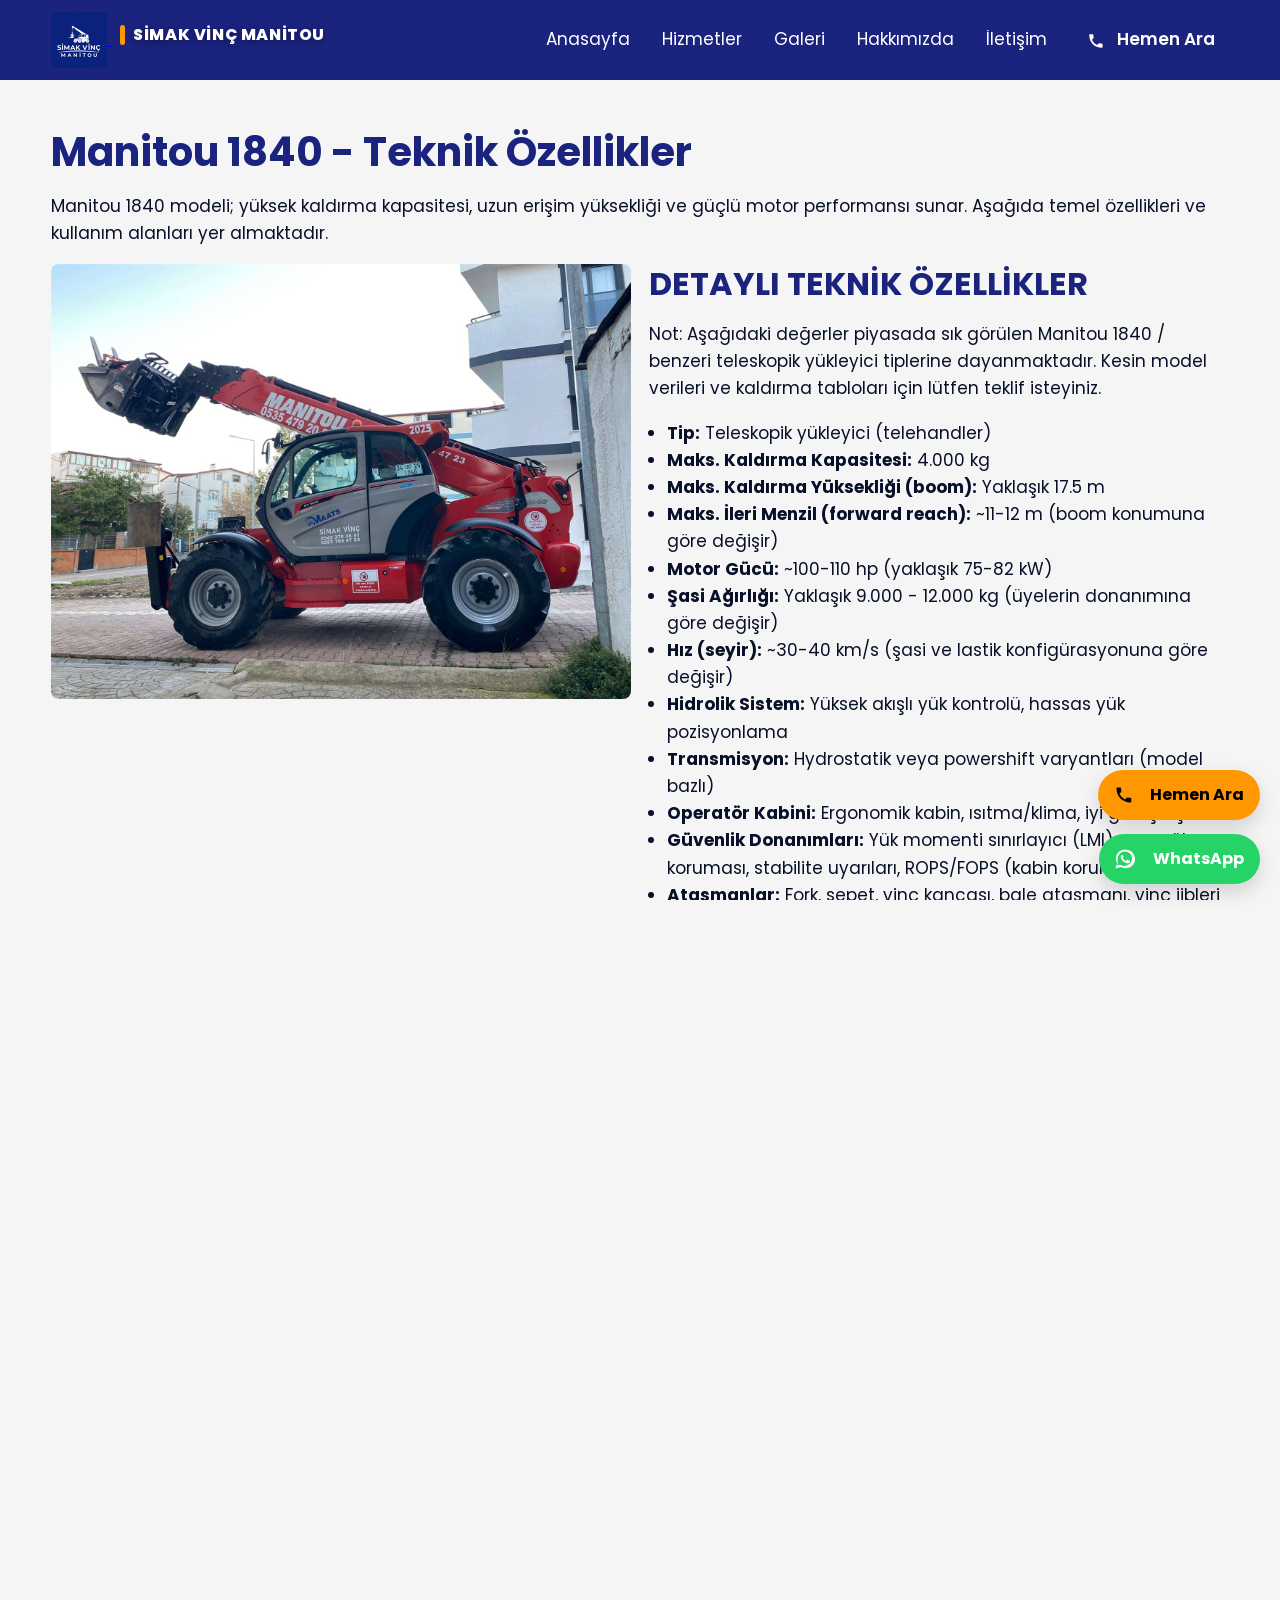
<file: manitou-1840.html>
﻿<!DOCTYPE html>
<html lang="tr">
<head>
  <meta charset="utf-8">
  <meta name="viewport" content="width=device-width, initial-scale=1.0">
  <meta name="description" content="Manitou MLT 1840 telehandler kiralama; 4 ton/18 m kapasite, Gebze-Darıca-Çayırova'da operatörlü, günlük/aylık esnek plan.">
  <meta name="robots" content="index, follow, max-image-preview:large, max-snippet:-1, max-video-preview:-1">
  <meta name="geo.region" content="TR-41">
  <meta name="geo.placename" content="Gebze, Darıca, Çayırova">
  <title>Gebze & Darıca Manitou MLT 1840 Kiralama | Telehandler Kiralık - SİMAK VİNÇ</title>
  <link rel="canonical" href="https://simakvincmanitou.com/manitou-1840.html">
  <link rel="alternate" hreflang="tr-TR" href="https://simakvincmanitou.com/manitou-1840.html">
  <!-- Favicon - Google Arama Sonuçları için optimize edilmiş -->
  <link rel="icon" type="image/png" sizes="48x48" href="/favicon-48x48.png">
  <link rel="icon" type="image/png" sizes="96x96" href="/favicon-96x96.png">
  <link rel="icon" type="image/png" sizes="192x192" href="/favicon-192x192.png">
  <link rel="icon" type="image/png" sizes="512x512" href="/favicon-512x512.png">
  <link rel="icon" type="image/x-icon" href="/favicon.ico">
  <link rel="apple-touch-icon" sizes="180x180" href="/favicon-192x192.png">
  <link rel="manifest" href="/site.webmanifest">
  <link rel="preconnect" href="https://fonts.googleapis.com">
  <link rel="preconnect" href="https://fonts.gstatic.com" crossorigin>
  <link rel="preload" as="style" href="https://fonts.googleapis.com/css2?family=Poppins:wght@300;400;600;700&display=swap" onload="this.onload=null;this.rel='stylesheet'">
  <noscript><link rel="stylesheet" href="https://fonts.googleapis.com/css2?family=Poppins:wght@300;400;600;700&display=swap"></noscript>
  <link rel="preload" href="css/style.min.css?v=20251209m" as="style" onload="this.rel='stylesheet'">
  <noscript><link rel="stylesheet" href="css/style.min.css?v=20251209m"></noscript>
  <meta name="theme-color" content="#1A237E">
  <meta property="og:title" content="Manitou MLT 1840 Kiralama | SİMAK VİNÇ MANİTOU">
  <meta property="og:description" content="Manitou MLT 1840 telehandler kiralama; 4 ton/18 m kapasite, Gebze-Darıca-Çayırova'da operatörlü, günlük/aylık esnek plan.">
  <meta property="og:image" content="https://simakvincmanitou.com/img/manitou.jpg">
  <meta property="og:type" content="website">
  <meta property="og:url" content="https://simakvincmanitou.com/manitou-1840.html">
  <meta property="og:locale" content="tr_TR">
  <meta name="twitter:card" content="summary_large_image">
  <meta name="twitter:title" content="Manitou MLT 1840 Kiralama | SİMAK VİNÇ MANİTOU">
  <meta name="twitter:description" content="Manitou MLT 1840 telehandler kiralama; 4 ton/18 m kapasite, Gebze-Darıca-Çayırova'da operatörlü, günlük/aylık esnek plan.">
  <meta name="twitter:image" content="https://simakvincmanitou.com/img/manitou.jpg">
  <meta name="twitter:url" content="https://simakvincmanitou.com/manitou-1840.html">
  <style>
    .page, .machine-grid { content-visibility:auto; contain:paint; }
    @media (prefers-reduced-motion: reduce) { .blink-text { animation: none !important; } }
  </style>
  <!-- BreadcrumbList Schema -->
  <script type="application/ld+json">
  {
    "@context": "https://schema.org",
    "@type": "BreadcrumbList",
    "itemListElement": [
      {"@type": "ListItem", "position": 1, "name": "Ana Sayfa", "item": "https://simakvincmanitou.com/"},
      {"@type": "ListItem", "position": 2, "name": "Hizmetler", "item": "https://simakvincmanitou.com/services.html"},
      {"@type": "ListItem", "position": 3, "name": "Manitou 1840", "item": "https://simakvincmanitou.com/manitou-1840.html"}
    ]
  }
  </script>
  <!-- Service Schema -->
  <script type="application/ld+json">
  {
    "@context": "https://schema.org",
    "@type": "Service",
    "name": "Manitou MLT 1840 Kiralama",
    "serviceType": "Telehandler Kiralama",
    "provider": {
      "@type": "LocalBusiness",
      "name": "SİMAK VİNÇ MANİTOU",
      "telephone": "+905354792083",
      "url": "https://simakvincmanitou.com/"
    },
    "areaServed": ["Gebze", "Darıca", "Çayırova", "Kocaeli"],
    "description": "Manitou MLT 1840 telehandler kiralama; 4 ton/18 m kapasite, Gebze-Darıca-Çayırova'da operatörlü, günlük/aylık esnek plan."
  }
  </script>
</head>
<body>
  <header id="site-header">
    <div class="container header-inner">
      <div class="logo">
        <a href="index.html" class="brand" aria-label="SİMAK VİNÇ MANİTOU">
          <img src="img/logo.png" alt="SİMAK VİNÇ MANİTOU logo" class="site-logo" width="112" height="112">
          <span class="logo-text">SİMAK VİNÇ MANİTOU</span>
        </a>
      </div>
      <nav id="main-nav" aria-label="Ana Navigasyon">
        <ul aria-hidden="false">
          <li><a href="index.html">Anasayfa</a></li>
          <li><a href="services.html">Hizmetler</a></li>
          <li><a href="gallery.html">Galeri</a></li>
          <li><a href="about.html">Hakkımızda</a></li>
          <li><a href="contact.html">İletişim</a></li>
        </ul>
      </nav>
      <div class="actions">
        <a class="call-btn" href="tel:+905354792083">
          <svg class="phone-icon" aria-hidden="true" focusable="false" width="18" height="18" viewBox="0 0 24 24" xmlns="http://www.w3.org/2000/svg" role="img" style="vertical-align:middle;margin-right:8px;">
            <path fill="currentColor" d="M6.62 10.79a15.053 15.053 0 006.59 6.59l2.2-2.2a1 1 0 01.95-.27c1.05.24 2.19.37 3.39.37a1 1 0 011 1V20a1 1 0 01-1 1C10.07 21 3 13.93 3 4a1 1 0 011-1h3.5a1 1 0 011 1c0 1.2.13 2.34.37 3.39a1 1 0 01-.27.95l-2.2 2.2z"/>
          </svg>
          <span class="blink-text">Hemen Ara</span>
        </a>
        <button id="mobile-menu-toggle" aria-label="Menü Aç" aria-expanded="false" aria-controls="main-nav">
          <svg aria-hidden="true" focusable="false" width="22" height="22" viewBox="0 0 24 24" xmlns="http://www.w3.org/2000/svg">
            <path fill="currentColor" d="M3 6h18v2H3zM3 11h18v2H3zM3 16h18v2H3z" />
          </svg>
        </button>
      </div>
    </div>
  </header>

  <main id="main-content">
    <section class="machine page">
      <div class="container">
        <h1>Manitou 1840 - Teknik Özellikler</h1>
        <p>Manitou 1840 modeli; yüksek kaldırma kapasitesi, uzun erişim yüksekliği ve güçlü motor performansı sunar. Aşağıda temel özellikleri ve kullanım alanları yer almaktadır.</p>

        <div class="machine-grid">
          <div class="machine-media">
            <img src="img/gallery/opt/manitou.jpg" srcset="img/gallery/opt/manitou.jpg 1200w, img/gallery/manitou.jpg 1600w" alt="Manitou 1840" loading="lazy" decoding="async" width="1200" height="675" sizes="(max-width:700px) 90vw, (max-width:1200px) 50vw, 40vw">
          </div>
          <div class="machine-specs">
            <h2>DETAYLI TEKNİK ÖZELLİKLER</h2>
            <p>Not: Aşağıdaki değerler piyasada sık görülen Manitou 1840 / benzeri teleskopik yükleyici tiplerine dayanmaktadır. Kesin model verileri ve kaldırma tabloları için lütfen teklif isteyiniz.</p>
            <ul>
              <li><strong>Tip:</strong> Teleskopik yükleyici (telehandler)</li>
              <li><strong>Maks. Kaldırma Kapasitesi:</strong> 4.000 kg</li>
              <li><strong>Maks. Kaldırma Yüksekliği (boom):</strong> Yaklaşık 17.5 m</li>
              <li><strong>Maks. İleri Menzil (forward reach):</strong> ~11-12 m (boom konumuna göre değişir)</li>
              <li><strong>Motor Gücü:</strong> ~100-110 hp (yaklaşık 75-82 kW)</li>
              <li><strong>Şasi Ağırlığı:</strong> Yaklaşık 9.000 - 12.000 kg (üyelerin donanımına göre değişir)</li>
              <li><strong>Hız (seyir):</strong> ~30-40 km/s (şasi ve lastik konfigürasyonuna göre değişir)</li>
              <li><strong>Hidrolik Sistem:</strong> Yüksek akışlı yük kontrolü, hassas yük pozisyonlama</li>
              <li><strong>Transmisyon:</strong> Hydrostatik veya powershift varyantları (model bazlı)</li>
              <li><strong>Operatör Kabini:</strong> Ergonomik kabin, ısıtma/klima, iyi görüş açısı</li>
              <li><strong>Güvenlik Donanımları:</strong> Yük momenti sınırlayıcı (LMI), aşırı yük koruması, stabilite uyarıları, ROPS/FOPS (kabin koruması)</li>
              <li><strong>Ataşmanlar:</strong> Fork, sepet, vinç kancası, bale ataşmanı, vinç jibleri (opsiyonel)</li>
            </ul>
            <a class="btn" href="contact.html">Fiyat Teklifi Al</a>
          </div>
        </div>

        <h2>Kullanım Alanları</h2>
        <p>Manitou 1840 tipi teleskopik yükleyiciler; inşaat, altyapı montajları, şantiye malzeme taşımaları, beton/prekast pozisyonlama ve lojistik sahalarında yaygın olarak kullanılır. Uzun erişim ve hassas yük kontrolü gerektiren uygulamalarda tercih edilir.</p>

      </div>
    </section>
  </main>

  <a class="call-fixed-left" href="tel:+905354792083" aria-label="Hemen Ara - 0535 479 2083">
    <span class="call-text">
      <svg aria-hidden="true" focusable="false" width="20" height="20" viewBox="0 0 24 24" xmlns="http://www.w3.org/2000/svg" role="img" style="vertical-align:middle;margin-right:8px;">
        <path fill="currentColor" d="M6.62 10.79a15.053 15.053 0 006.59 6.59l2.2-2.2a1 1 0 01.95-.27c1.05.24 2.19.37 3.39.37a1 1 0 011 1V20a1 1 0 01-1 1C10.07 21 3 13.93 3 4a1 1 0 011-1h3.5a1 1 0 011 1c0 1.2.13 2.34.37 3.39a1 1 0 01-.27.95l-2.2 2.2z"/>
      </svg>
      <span class="call-label blink-text">Hemen Ara</span>
    </span>
  </a>
  <a class="whatsapp-fixed-left" href="https://wa.me/905354792083" target="_blank" rel="noopener" aria-label="WhatsApp - 0535 479 2083">
    <span class="wa-text">
      <svg aria-hidden="true" focusable="false" width="20" height="20" viewBox="0 0 24 24" xmlns="http://www.w3.org/2000/svg" role="img" style="vertical-align:middle;margin-right:8px;">
        <path fill="currentColor" d="M20.52 3.48A11.9 11.9 0 0012.01.5C6.01.5 1.01 5.5 1.01 11.5c0 2.02.53 3.9 1.45 5.55L.5 23.5l6.7-1.77a11.85 11.85 0 005.8 1.5h.01c6 0 11-5 11-11 0-2.94-1.14-5.64-3-7.75zM12 20.5c-1.86 0-3.68-.5-5.25-1.45l-.37-.22-3.98 1.05 1.05-3.88-.24-.39A8.49 8.49 0 013.5 11.5c0-4.69 3.81-8.5 8.5-8.5 4.69 0 8.5 3.81 8.5 8.5 0 4.69-3.81 8.5-8.5 8.5zm4.54-6.65c-.25-.12-1.48-.73-1.71-.81-.23-.09-.4-.12-.57.12-.17.24-.65.81-.8.98-.14.17-.28.19-.53.06-.25-.12-1.05-.39-2-1.22-.74-.66-1.24-1.47-1.38-1.72-.14-.25-.02-.38.11-.5.11-.11.25-.29.37-.44.12-.15.16-.25.25-.42.09-.17.04-.31-.02-.43-.06-.12-.57-1.38-.78-1.9-.2-.5-.41-.43-.57-.44-.15-.01-.32-.01-.49-.01-.17 0-.44.06-.67.31-.24.25-.92.9-.92 2.2 0 1.29.94 2.54 1.07 2.72.12.17 1.86 2.95 4.52 4.02 3.02 1.23 3.02.82 3.56.77.54-.05 1.74-.71 1.99-1.4.25-.69.25-1.28.18-1.4-.07-.12-.24-.17-.49-.29"/>
      </svg>
      <span class="wa-label blink-text">WhatsApp</span>
    </span>
  </a>

  <button id="scroll-top" class="scroll-top" aria-label="Yukarı çık">
    <svg aria-hidden="true" focusable="false" viewBox="0 0 24 24" xmlns="http://www.w3.org/2000/svg">
      <path fill="currentColor" d="M7.41 15.41L12 10.83l4.59 4.58L18 14l-6-6-6 6z"/>
    </svg>
  </button>

  <footer class="site-footer">
    <div class="container footer-cta">
      <div class="cta-copy">
        <p class="eyebrow">Hızlı Teklif</p>
        <h3>Gebze ve Darıca'da Manitou Kiralama İhtiyacınız İçin Hemen Arayın!</h3>
        <p>7/24 operatörlü vinç, telehandler ve forklift desteği. Aynı gün keşif ve fiyatlama.</p>
      </div>
      <div class="cta-actions">
        <a class="cta-btn primary" href="tel:+905354792083">Hemen Ara</a>
        <a class="cta-btn ghost" href="https://wa.me/905354792083" target="_blank" rel="noopener">WhatsApp ile Teklif Al</a>
      </div>
    </div>

    <div class="container footer-grid">
      <div>
        <p class="footer-brand">SİMAK VİNÇ MANİTOU</p>
        <p>Kocaeli, Gebze, Darıca ve Çayırova'da vinç, Manitou ve forklift kiralama. Sertifikalı operatör, bakımlı filo, hızlı saha desteği.</p>
        <div class="footer-badges">
          <span class="footer-badge">7/24 Destek</span>
          <span class="footer-badge">Operatör Dahil</span>
          <span class="footer-badge">Hızlı Keşif</span>
        </div>
      </div>
      <div>
        <h4>Hızlı Menü</h4>
        <ul>
          <li><a href="services.html">Hizmetler</a></li>
          <li><a href="gallery.html">Galeri</a></li>
          <li><a href="about.html">Hakkımızda</a></li>
          <li><a href="contact.html">İletişim</a></li>
        </ul>
      </div>
      <div>
        <h4>İletişim</h4>
        <ul class="footer-contact">
          <li><span>Telefon</span><a href="tel:+905354792083">0535 479 2083</a></li>
          <li><span>WhatsApp</span><a href="https://wa.me/905354792083" target="_blank" rel="noopener">Mesaj Gönder</a></li>
          <li><span>E-Posta</span><a href="mailto:simakvinc@gmail.com">simakvinc@gmail.com</a></li>
        </ul>
      </div>
      <div>
        <h4>Çalışma ve Lokasyon</h4>
        <p>7/24 destek, aynı gün saha ziyareti.</p>
        <p>Darıca, Gebze, Çayırova ve çevresi</p>
      </div>
    </div>

    <div class="container footer-bottom">
      <p>© 2025 SİMAK VİNÇ MANİTOU. Tüm Hakları Saklıdır.</p>
      <div class="footer-meta">
        <span>Gebze & Darıca Manitou Kiralama</span>
        <span>Vinç • Telehandler • Forklift</span>
      </div>
    </div>
  </footer>

  <script src="js/main.min.js?v=20251209m" defer></script>
</body>
</html>
</file>
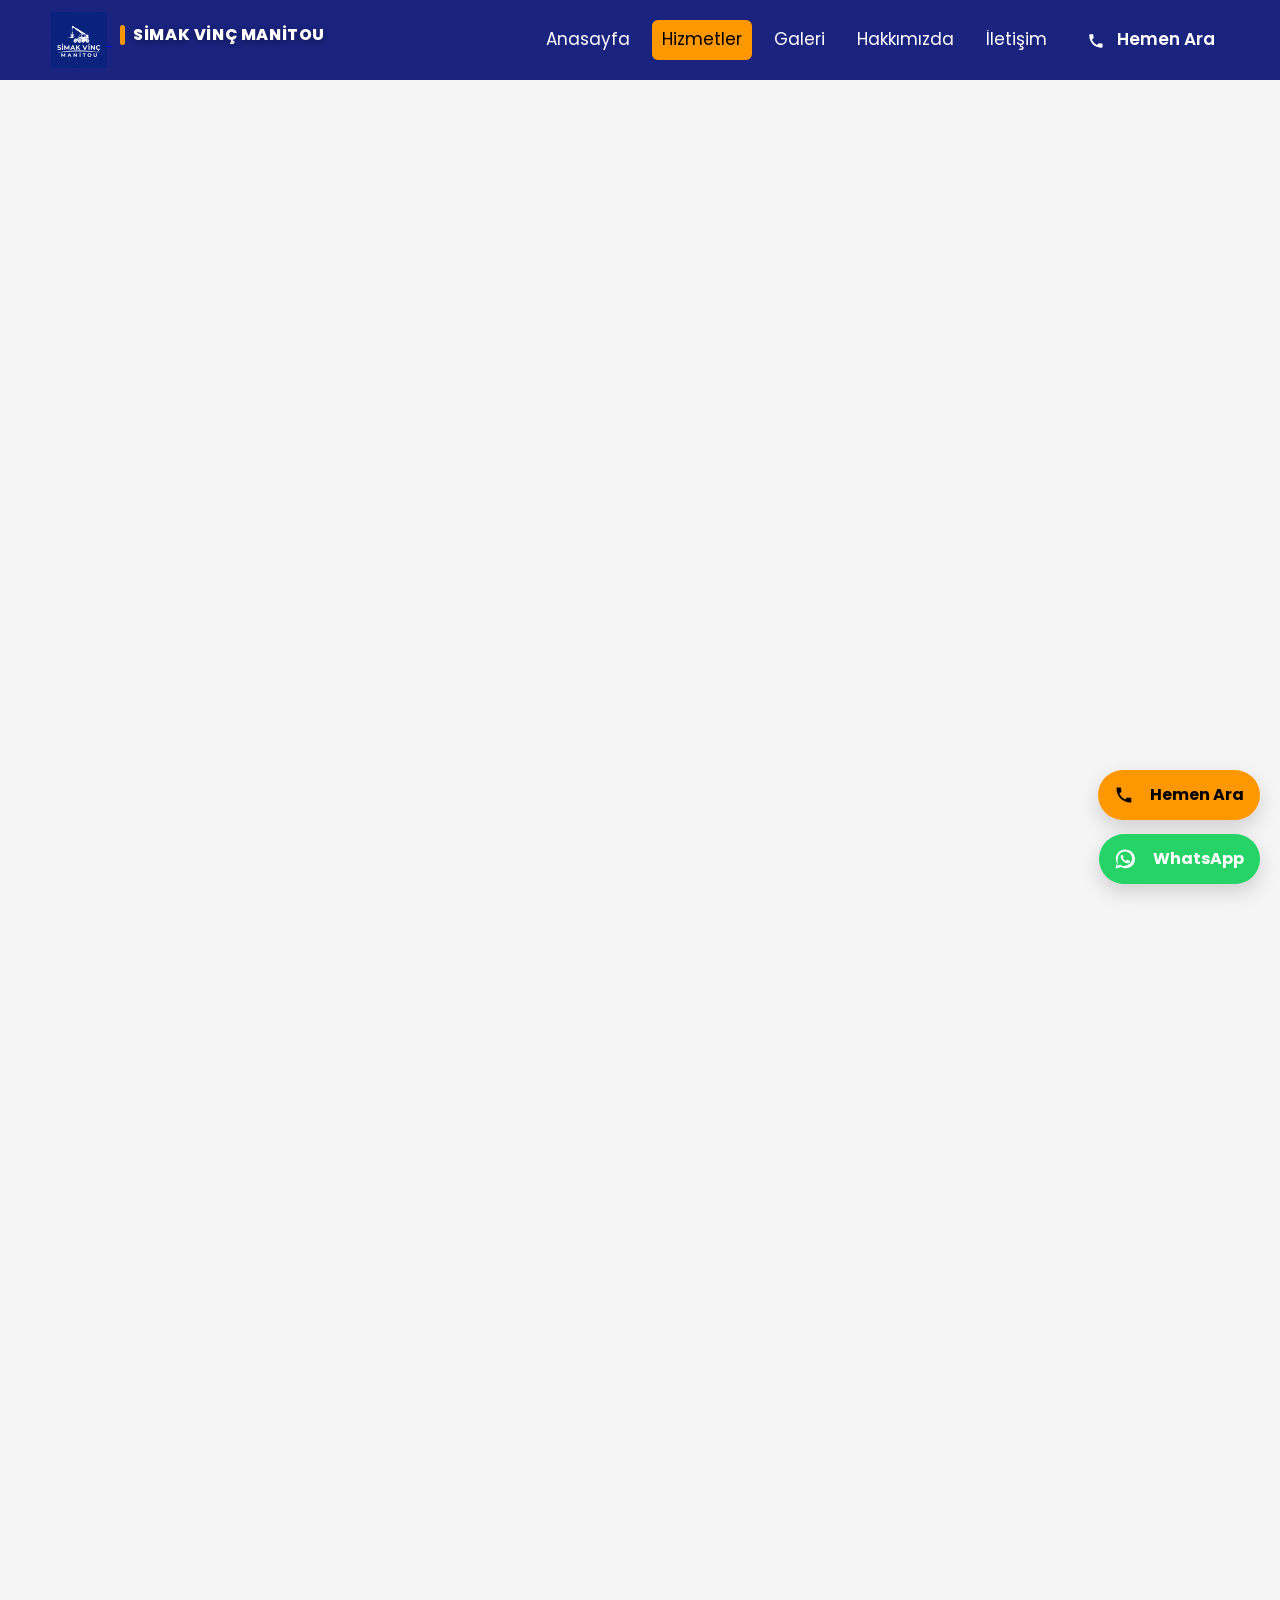
<file: services.html>
﻿<!DOCTYPE html>
<html lang="tr">
<head>
  <meta charset="utf-8">
  <meta name="viewport" content="width=device-width, initial-scale=1.0">
  <meta name="description" content="Gebze, Darıca, Çayırova'da vinç, Manitou ve telehandler kiralama; sertifikalı operatör, günlük/aylık esnek plan ve hızlı mobil ekip.">
  <meta name="robots" content="index, follow, max-image-preview:large, max-snippet:-1, max-video-preview:-1">
  <meta name="geo.region" content="TR-41">
  <meta name="geo.placename" content="Gebze, Darıca, Çayırova">
  <title>Gebze & Darıca Vinç Kiralama Hizmetleri | 7/24 Manitou Kiralama - SİMAK VİNÇ</title>
  <link rel="canonical" href="https://simakvincmanitou.com/services.html">
  <link rel="alternate" hreflang="tr-TR" href="https://simakvincmanitou.com/services.html">
  <!-- Favicon - Google Arama Sonuçları için optimize edilmiş -->
  <link rel="icon" type="image/png" sizes="48x48" href="/favicon-48x48.png">
  <link rel="icon" type="image/png" sizes="96x96" href="/favicon-96x96.png">
  <link rel="icon" type="image/png" sizes="192x192" href="/favicon-192x192.png">
  <link rel="icon" type="image/png" sizes="512x512" href="/favicon-512x512.png">
  <link rel="icon" type="image/x-icon" href="/favicon.ico">
  <link rel="apple-touch-icon" sizes="180x180" href="/favicon-192x192.png">
  <link rel="manifest" href="/site.webmanifest">
  <link rel="preconnect" href="https://fonts.googleapis.com">
  <link rel="preconnect" href="https://fonts.gstatic.com" crossorigin>
  <link rel="preload" as="style" href="https://fonts.googleapis.com/css2?family=Poppins:wght@300;400;600;700&display=swap" onload="this.onload=null;this.rel='stylesheet'">
  <noscript><link rel="stylesheet" href="https://fonts.googleapis.com/css2?family=Poppins:wght@300;400;600;700&display=swap"></noscript>
  <!-- Critical CSS is inlined in the main site; preload minified stylesheet non-blocking -->
  <link rel="preload" href="css/style.min.css?v=20251209m" as="style" onload="this.rel='stylesheet'">
  <noscript><link rel="stylesheet" href="css/style.min.css?v=20251209m"></noscript>
  <meta name="theme-color" content="#1A237E">
  <meta property="og:title" content="Hizmetler | Gebze & Darıca Vinç Kiralama">
  <meta property="og:description" content="Gebze, Darıca, Çayırova'da vinç, Manitou ve telehandler kiralama; sertifikalı operatör, günlük/aylık esnek plan ve hızlı mobil ekip.">
  <meta property="og:image" content="https://simakvincmanitou.com/img/manitou.jpg">
  <meta property="og:type" content="website">
  <meta property="og:url" content="https://simakvincmanitou.com/services.html">
  <meta property="og:locale" content="tr_TR">
  <meta name="twitter:card" content="summary_large_image">
  <meta name="twitter:title" content="Hizmetler | Gebze & Darıca Vinç Kiralama">
  <meta name="twitter:description" content="Gebze, Darıca, Çayırova'da vinç, Manitou ve telehandler kiralama; sertifikalı operatör, günlük/aylık esnek plan ve hızlı mobil ekip.">
  <meta name="twitter:image" content="https://simakvincmanitou.com/img/manitou.jpg">
  <meta name="twitter:url" content="https://simakvincmanitou.com/services.html">
  <style>
    .page, .service-list { content-visibility:auto; contain:paint; }
    @media (prefers-reduced-motion: reduce) { .blink-text { animation: none !important; } }
  </style>
  <!-- BreadcrumbList Schema -->
  <script type="application/ld+json">
  {
    "@context": "https://schema.org",
    "@type": "BreadcrumbList",
    "itemListElement": [
      {"@type": "ListItem", "position": 1, "name": "Ana Sayfa", "item": "https://simakvincmanitou.com/"},
      {"@type": "ListItem", "position": 2, "name": "Hizmetler", "item": "https://simakvincmanitou.com/services.html"}
    ]
  }
  </script>
  <!-- Service Schema -->
  <script type="application/ld+json">
  {
    "@context": "https://schema.org",
    "@type": "Service",
    "serviceType": "Vinç Kiralama",
    "provider": {
      "@type": "LocalBusiness",
      "name": "SİMAK VİNÇ MANİTOU",
      "telephone": "+905354792083"
    },
    "areaServed": ["Gebze", "Darıca", "Çayırova", "Kocaeli"],
    "description": "Gebze, Darıca ve Kocaeli bölgesinde profesyonel vinç, Manitou ve forklift kiralama hizmeti."
  }
  </script>
</head>
<body>
  <!-- ...existing code... -->
  <header id="site-header">
    <div class="container header-inner">
      <div class="logo">
        <a href="index.html" class="brand" aria-label="SİMAK VİNÇ MANİTOU">
          <img src="img/logo.png" alt="SİMAK VİNÇ MANİTOU logo" class="site-logo" width="112" height="112">
          <span class="logo-text">SİMAK VİNÇ MANİTOU</span>
        </a>
      </div>
      <nav id="main-nav" aria-label="Ana Navigasyon">
        <ul aria-hidden="false">
          <li><a href="index.html">Anasayfa</a></li>
          <li><a href="services.html" class="active">Hizmetler</a></li>
          <li><a href="gallery.html">Galeri</a></li>
          <li><a href="about.html">Hakkımızda</a></li>
          <li><a href="contact.html">İletişim</a></li>
        </ul>
      </nav>
      <div class="actions">
    	  <a class="call-btn" href="tel:+905354792083" aria-label="Hemen Ara">
          <svg class="phone-icon" aria-hidden="true" focusable="false" width="18" height="18" viewBox="0 0 24 24" xmlns="http://www.w3.org/2000/svg" role="img" style="vertical-align:middle;margin-right:8px;">
            <path fill="currentColor" d="M6.62 10.79a15.053 15.053 0 006.59 6.59l2.2-2.2a1 1 0 01.95-.27c1.05.24 2.19.37 3.39.37a1 1 0 011 1V20a1 1 0 01-1 1C10.07 21 3 13.93 3 4a1 1 0 011-1h3.5a1 1 0 011 1c0 1.2.13 2.34.37 3.39a1 1 0 01-.27.95l-2.2 2.2z"/>
          </svg>
          Hemen Ara
        </a>
  <button id="mobile-menu-toggle" aria-label="Menü Aç" aria-expanded="false" aria-controls="main-nav">
          <svg aria-hidden="true" focusable="false" width="22" height="22" viewBox="0 0 24 24" xmlns="http://www.w3.org/2000/svg">
            <path fill="currentColor" d="M3 6h18v2H3zM3 11h18v2H3zM3 16h18v2H3z" />
          </svg>
        </button>
      </div>
    </div>
  </header>

  <main id="main-content">
    <section class="services page">
      <div class="container">
        <h1>Gebze, Darıca, Çayırova Vinç ve Manitou Kiralama Hizmetleri</h1>
        <div class="services-intro" style="margin-bottom:18px">
          <h2>Kocaeli İş Makinesi Kiralama - Profesyonel Çözümler</h2>
          <p class="lead" style="color:#000;">SİMAK VİNÇ MANİTOU olarak, inşaat, endüstriyel tesisler, lojistik depolar ve altyapı projelerinin tüm ağır kaldırma, yükleme ve erişim ihtiyaçlarını karşılamak üzere geniş ve teknolojik bir makine filosu sunuyoruz. Güvenlik, hız ve verimliliği merkeze alan kiralama çözümlerimizle, projelerinizin operasyonel sürekliliğini ve başarısını garanti altına alıyoruz. Kocaeli ve Marmara Bölgesi'ndeki envanterimizde yer alan Vinç, Teleskopik Yükleyici (Manitou) ve Forklift hizmetlerimiz; düzenli bakımları yapılmış ekipmanlar, tam sertifikalı operatörler ve esnek kiralama opsiyonlarıyla birleşmektedir. Özellikle Darıca, Gebze, Çayırova ve Bayramoğlu çevresinde vinç, Manitou ve forklift kiralama taleplerinizi projeye özel çözümlerle hızlıca karşılıyoruz.</p>
        </div>
        <div class="service-list">
          <article class="service-item">
            <!-- Consolidated to canonical `vinc.jpg` because size-variants had identical content -->
            <img class="service-media" src="img/gallery/opt/vinc.jpg" srcset="img/gallery/opt/vinc.jpg 1200w, img/gallery/vinc.jpg 1600w" alt="Vinç Kiralama" loading="lazy" decoding="async" width="1200" height="675" sizes="(max-width:700px) 90vw, (max-width:1200px) 50vw, 33vw">
            <div class="service-body">
              <h2>Gebze Vinç Kiralama - Darıca Mobil Vinç</h2>
              <p>Gebze, Darıca ve Çayırova bölgelerinde geniş kapasiteli vinçlerimiz ile şantiye ve ağır kaldırma ihtiyaçlarınızı hızlıca çözüyoruz.</p>
              <a class="btn" href="contact.html">Fiyat Teklifi Al</a>
              <a class="btn small" href="vinc-35t.html">Vinç Detayları</a>
            </div>
          </article>

          <article class="service-item">
            <img class="service-media" src="img/gallery/opt/manitou.jpg" srcset="img/gallery/opt/manitou.jpg 1200w, img/gallery/manitou.jpg 1600w" alt="Manitou Kiralama" loading="lazy" decoding="async" width="1200" height="675" sizes="(max-width:700px) 90vw, (max-width:1200px) 50vw, 33vw">
            <div class="service-body">
              <h2>Gebze Manitou Kiralama - Kocaeli Teleskopik Yükleyici</h2>
              <p>Darıca Manitou kiralama firmaları arasında lider. Yüksek erişim ve yük taşıma işlerinde güvenilir Manitou makinelerimizle destek oluruz.</p>
              <a class="btn" href="contact.html">Fiyat Teklifi Al</a>
              <a class="btn small" href="manitou-1840.html">Manitou Detayları</a>
            </div>
          </article>

          <article class="service-item">
            <img class="service-media" src="img/gallery/opt/forklift.jpg" srcset="img/gallery/opt/forklift.jpg 1200w, img/gallery/forklift.jpg 1600w" alt="Forklift Kiralama" loading="lazy" decoding="async" width="1200" height="675" sizes="(max-width:700px) 90vw, (max-width:1200px) 50vw, 33vw">
            <div class="service-body">
              <h2>Darıca Forklift Kiralama - Gebze Depo İçi Forklift</h2>
              <p>Darıca forklift kiralama ve Gebze iş makinesi kiralama şirketleri arasında. Depo ve saha içi taşımacılık için farklı tonajlarda forklift seçenekleri sunuyoruz.</p>
              <a class="btn" href="contact.html">Fiyat Teklifi Al</a>
              <a class="btn small" href="forklift-details.html">Forklift Detayları</a>
            </div>
          </article>
        </div>

        <section class="how-to-rent">
          <h2>Nasıl Kiralarım?</h2>
          <ol>
            <li>İhtiyacınızı belirleyin (makine tipi, tarih, lokasyon).</li>
            <li>Bize telefon veya WhatsApp ile ulaşın: <a href="tel:+905354792083" class="blink-text">0535 479 2083</a>.</li>
            <li>Teklif ve sözleşme onayından sonra teslimat yapılır.</li>
          </ol>
        </section>

      </div>
    </section>
  </main>

  <a class="call-fixed-left" href="tel:+905354792083" aria-label="Hemen Ara - 0535 479 2083">
    <span class="call-text">
      <svg aria-hidden="true" focusable="false" width="20" height="20" viewBox="0 0 24 24" xmlns="http://www.w3.org/2000/svg" role="img" style="vertical-align:middle;margin-right:8px;">
        <path fill="currentColor" d="M6.62 10.79a15.053 15.053 0 006.59 6.59l2.2-2.2a1 1 0 01.95-.27c1.05.24 2.19.37 3.39.37a1 1 0 011 1V20a1 1 0 01-1 1C10.07 21 3 13.93 3 4a1 1 0 011-1h3.5a1 1 0 011 1c0 1.2.13 2.34.37 3.39a1 1 0 01-.27.95l-2.2 2.2z"/>
      </svg>
      <span class="call-label blink-text">Hemen Ara</span>
    </span>
  </a>
  <a class="whatsapp-fixed-left" href="https://wa.me/905354792083" target="_blank" rel="noopener" aria-label="WhatsApp - 0535 479 2083">
    <span class="wa-text">
      <svg aria-hidden="true" focusable="false" width="20" height="20" viewBox="0 0 24 24" xmlns="http://www.w3.org/2000/svg" role="img" style="vertical-align:middle;margin-right:8px;">
        <path fill="currentColor" d="M20.52 3.48A11.9 11.9 0 0012.01.5C6.01.5 1.01 5.5 1.01 11.5c0 2.02.53 3.9 1.45 5.55L.5 23.5l6.7-1.77a11.85 11.85 0 005.8 1.5h.01c6 0 11-5 11-11 0-2.94-1.14-5.64-3-7.75zM12 20.5c-1.86 0-3.68-.5-5.25-1.45l-.37-.22-3.98 1.05 1.05-3.88-.24-.39A8.49 8.49 0 013.5 11.5c0-4.69 3.81-8.5 8.5-8.5 4.69 0 8.5 3.81 8.5 8.5 0 4.69-3.81 8.5-8.5 8.5zm4.54-6.65c-.25-.12-1.48-.73-1.71-.81-.23-.09-.4-.12-.57.12-.17.24-.65.81-.8.98-.14.17-.28.19-.53.06-.25-.12-1.05-.39-2-1.22-.74-.66-1.24-1.47-1.38-1.72-.14-.25-.02-.38.11-.5.11-.11.25-.29.37-.44.12-.15.16-.25.25-.42.09-.17.04-.31-.02-.43-.06-.12-.57-1.38-.78-1.9-.2-.5-.41-.43-.57-.44-.15-.01-.32-.01-.49-.01-.17 0-.44.06-.67.31-.24.25-.92.9-.92 2.2 0 1.29.94 2.54 1.07 2.72.12.17 1.86 2.95 4.52 4.02 3.02 1.23 3.02.82 3.56.77.54-.05 1.74-.71 1.99-1.4.25-.69.25-1.28.18-1.4-.07-.12-.24-.17-.49-.29z"/>
      </svg>
      <span class="wa-label blink-text">WhatsApp</span>
    </span>
  </a>

  <!-- YUKARI ÇIK BUTONU -->
  <button id="scroll-top" class="scroll-top" aria-label="Yukarı çık">
    <svg aria-hidden="true" focusable="false" viewBox="0 0 24 24" xmlns="http://www.w3.org/2000/svg">
      <path fill="currentColor" d="M7.41 15.41L12 10.83l4.59 4.58L18 14l-6-6-6 6z"/>
    </svg>
  </button>

  <footer class="site-footer">
    <div class="container footer-cta">
      <div class="cta-copy">
        <p class="eyebrow">Hızlı Teklif</p>
        <h3>Gebze ve Darıca'da Manitou Kiralama İhtiyacınız İçin Hemen Arayın!</h3>
        <p>7/24 operatörlü vinç, telehandler ve forklift desteği. Aynı gün keşif ve fiyatlama.</p>
      </div>
      <div class="cta-actions">
        <a class="cta-btn primary" href="tel:+905354792083">Hemen Ara</a>
        <a class="cta-btn ghost" href="https://wa.me/905354792083" target="_blank" rel="noopener">WhatsApp ile Teklif Al</a>
      </div>
    </div>

    <div class="container footer-grid">
      <div>
        <p class="footer-brand">SİMAK VİNÇ MANİTOU</p>
        <p>Kocaeli, Gebze, Darıca ve Çayırova'da vinç, Manitou ve forklift kiralama. Sertifikalı operatör, bakımlı filo, hızlı saha desteği.</p>
        <div class="footer-badges">
          <span class="footer-badge">7/24 Destek</span>
          <span class="footer-badge">Operatör Dahil</span>
          <span class="footer-badge">Hızlı Keşif</span>
        </div>
      </div>
      <div>
        <h4>Hızlı Menü</h4>
        <ul>
          <li><a href="services.html">Hizmetler</a></li>
          <li><a href="gallery.html">Galeri</a></li>
          <li><a href="about.html">Hakkımızda</a></li>
          <li><a href="contact.html">İletişim</a></li>
        </ul>
      </div>
      <div>
        <h4>İletişim</h4>
        <ul class="footer-contact">
          <li><span>Telefon</span><a href="tel:+905354792083">0535 479 2083</a></li>
          <li><span>WhatsApp</span><a href="https://wa.me/905354792083" target="_blank" rel="noopener">Mesaj Gönder</a></li>
          <li><span>E-Posta</span><a href="mailto:simakvinc@gmail.com">simakvinc@gmail.com</a></li>
        </ul>
      </div>
      <div>
        <h4>Çalışma ve Lokasyon</h4>
        <p>7/24 destek, aynı gün saha ziyareti.</p>
        <p>Darıca, Gebze, Çayırova ve çevresi</p>
      </div>
    </div>

    <div class="container footer-bottom">
      <p>© 2025 SİMAK VİNÇ MANİTOU. Tüm Hakları Saklıdır.</p>
      <div class="footer-meta">
        <span>Gebze & Darıca Manitou Kiralama</span>
        <span>Vinç • Telehandler • Forklift</span>
      </div>
    </div>
  </footer>

  <script src="js/main.min.js?v=20251209m" defer></script>
</body>
</html>
</file>
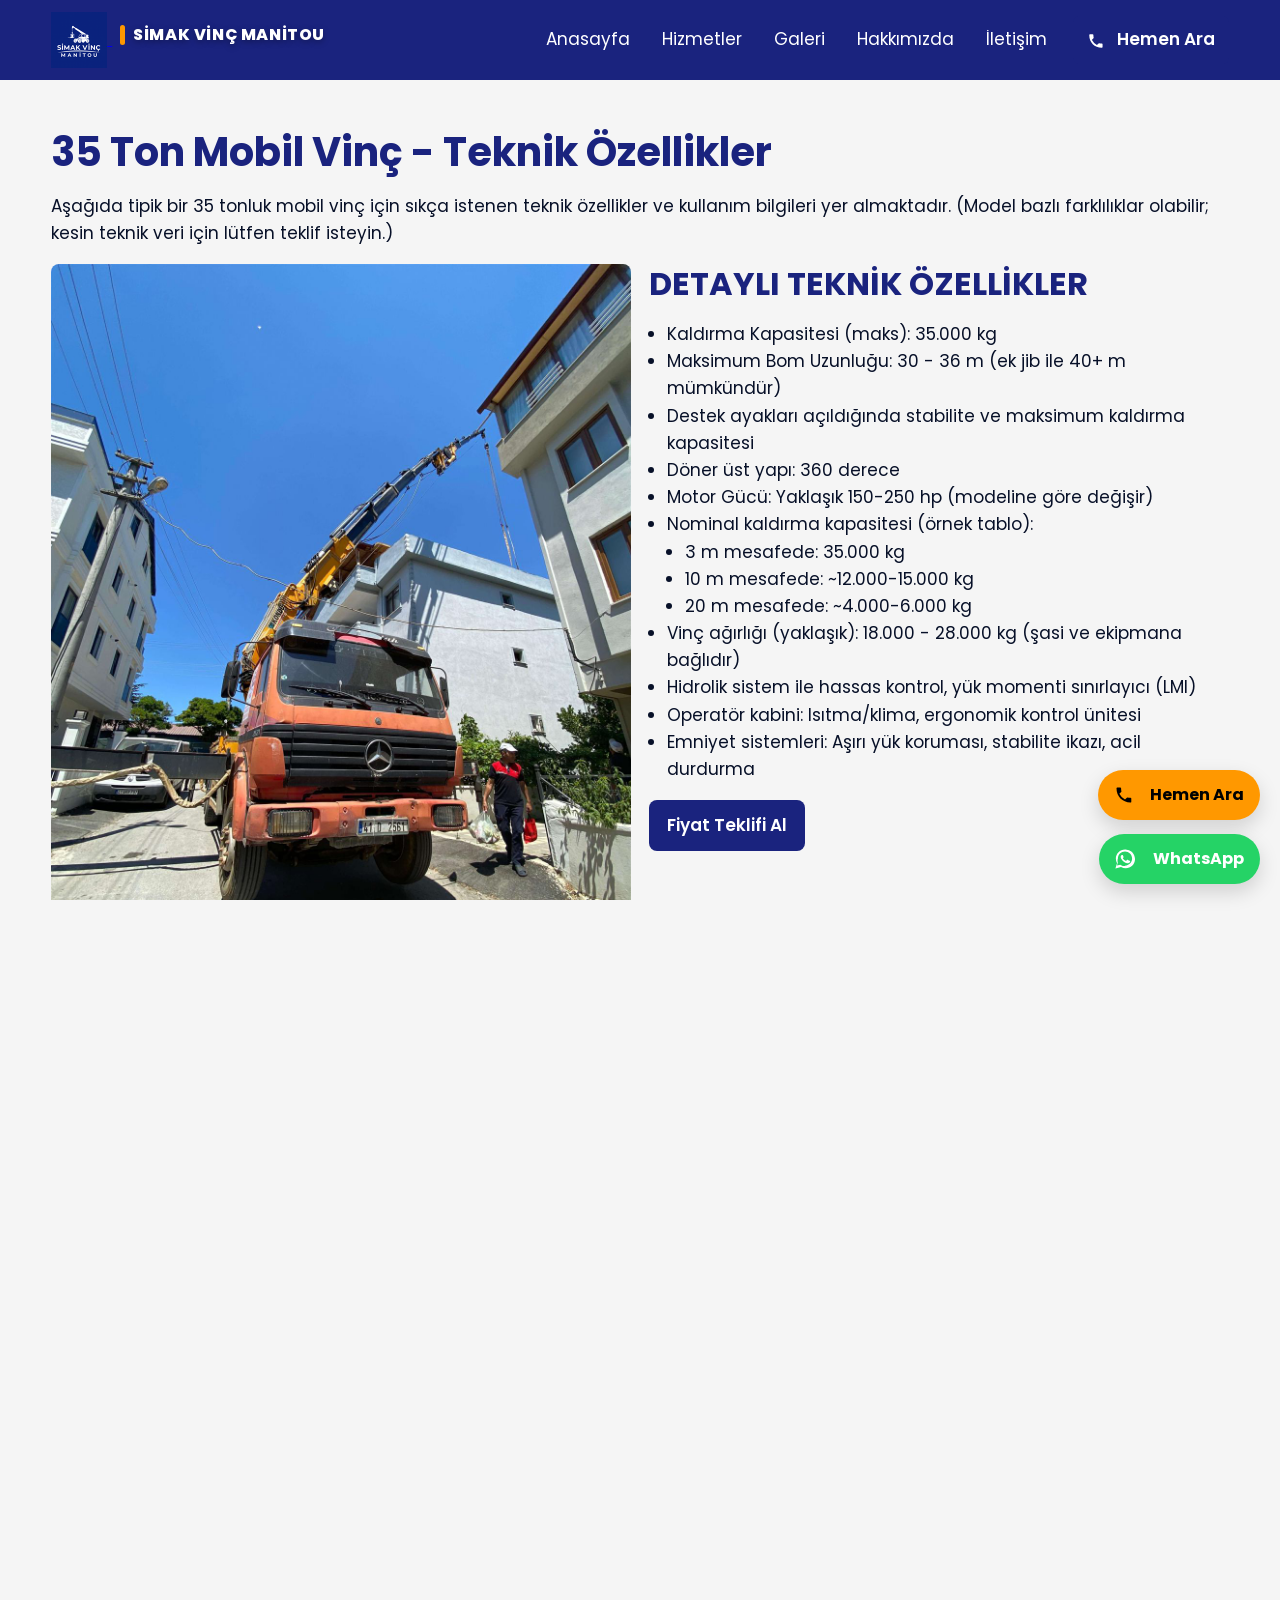
<file: vinc-35t.html>
﻿<!DOCTYPE html>
<html lang="tr">
<head>
  <meta charset="utf-8">
  <meta name="viewport" content="width=device-width,initial-scale=1">
  <meta name="description" content="35 ton mobil vinç kiralama; ağır kaldırma için operatörlü, Gebze-Darıca-Çayırova'da aynı gün keşif ve proje desteği.">
  <meta name="robots" content="index, follow, max-image-preview:large, max-snippet:-1, max-video-preview:-1">
  <meta name="geo.region" content="TR-41">
  <meta name="geo.placename" content="Gebze, Darıca, Çayırova">
  <title>Gebze & Darıca 35 Ton Vinç Kiralama | Uygun Fiyatlı Mobil Vinç - SİMAK VİNÇ</title>
  <link rel="canonical" href="https://simakvincmanitou.com/vinc-35t.html">
  <link rel="alternate" hreflang="tr-TR" href="https://simakvincmanitou.com/vinc-35t.html">
  <!-- Favicon - Google Arama Sonuçları için optimize edilmiş -->
  <link rel="icon" type="image/png" sizes="48x48" href="/favicon-48x48.png">
  <link rel="icon" type="image/png" sizes="96x96" href="/favicon-96x96.png">
  <link rel="icon" type="image/png" sizes="192x192" href="/favicon-192x192.png">
  <link rel="icon" type="image/png" sizes="512x512" href="/favicon-512x512.png">
  <link rel="icon" type="image/x-icon" href="/favicon.ico">
  <link rel="apple-touch-icon" sizes="180x180" href="/favicon-192x192.png">
  <link rel="manifest" href="/site.webmanifest">
  <link rel="preconnect" href="https://fonts.googleapis.com">
  <link rel="preconnect" href="https://fonts.gstatic.com" crossorigin>
  <link rel="preload" as="style" href="https://fonts.googleapis.com/css2?family=Poppins:wght@300;400;600;700&display=swap" onload="this.onload=null;this.rel='stylesheet'">
  <noscript><link rel="stylesheet" href="https://fonts.googleapis.com/css2?family=Poppins:wght@300;400;600;700&display=swap"></noscript>
  <link rel="preload" href="css/style.min.css?v=20251209m" as="style" onload="this.rel='stylesheet'">
  <noscript><link rel="stylesheet" href="css/style.min.css?v=20251209m"></noscript>
  <meta name="theme-color" content="#1A237E">
  <meta property="og:title" content="35 Ton Vinç Kiralama | SİMAK VİNÇ MANİTOU">
  <meta property="og:description" content="35 ton mobil vinç kiralama; ağır kaldırma için operatörlü, Gebze-Darıca-Çayırova'da aynı gün keşif ve proje desteği.">
  <meta property="og:image" content="https://simakvincmanitou.com/img/manitou.jpg">
  <meta property="og:type" content="website">
  <meta property="og:url" content="https://simakvincmanitou.com/vinc-35t.html">
  <meta property="og:locale" content="tr_TR">
  <meta name="twitter:card" content="summary_large_image">
  <meta name="twitter:title" content="35 Ton Vinç Kiralama | SİMAK VİNÇ MANİTOU">
  <meta name="twitter:description" content="35 ton mobil vinç kiralama; ağır kaldırma için operatörlü, Gebze-Darıca-Çayırova'da aynı gün keşif ve proje desteği.">
  <meta name="twitter:image" content="https://simakvincmanitou.com/img/manitou.jpg">
  <meta name="twitter:url" content="https://simakvincmanitou.com/vinc-35t.html">
  <style>
    .page, .machine-grid { content-visibility:auto; contain:paint; }
    @media (prefers-reduced-motion: reduce) { .blink-text { animation: none !important; } }
  </style>
  <!-- BreadcrumbList Schema -->
  <script type="application/ld+json">
  {
    "@context": "https://schema.org",
    "@type": "BreadcrumbList",
    "itemListElement": [
      {"@type": "ListItem", "position": 1, "name": "Ana Sayfa", "item": "https://simakvincmanitou.com/"},
      {"@type": "ListItem", "position": 2, "name": "Hizmetler", "item": "https://simakvincmanitou.com/services.html"},
      {"@type": "ListItem", "position": 3, "name": "35 Ton Vinç", "item": "https://simakvincmanitou.com/vinc-35t.html"}
    ]
  }
  </script>
  <!-- Service Schema -->
  <script type="application/ld+json">
  {
    "@context": "https://schema.org",
    "@type": "Service",
    "name": "35 Ton Mobil Vinç Kiralama",
    "serviceType": "Vinç Kiralama",
    "provider": {
      "@type": "LocalBusiness",
      "name": "SİMAK VİNÇ MANİTOU",
      "telephone": "+905354792083",
      "url": "https://simakvincmanitou.com/"
    },
    "areaServed": ["Gebze", "Darıca", "Çayırova", "Kocaeli"],
    "description": "35 ton mobil vinç kiralama; ağır kaldırma için operatörlü, Gebze-Darıca-Çayırova'da aynı gün keşif ve proje desteği."
  }
  </script>
</head>
<body>
  <header id="site-header">
    <div class="container header-inner">
      <div class="logo">
        <a href="index.html" class="brand" aria-label="SİMAK VİNÇ MANİTOU">
          <img src="img/logo.png" alt="SİMAK VİNÇ MANİTOU logo" class="site-logo" width="112" height="112">
          <span class="logo-text">SİMAK VİNÇ MANİTOU</span>
        </a>
      </div>
      <nav id="main-nav" aria-label="Ana Navigasyon">
        <ul aria-hidden="false">
          <li><a href="index.html">Anasayfa</a></li>
          <li><a href="services.html">Hizmetler</a></li>
          <li><a href="gallery.html">Galeri</a></li>
          <li><a href="about.html">Hakkımızda</a></li>
          <li><a href="contact.html">İletişim</a></li>
        </ul>
      </nav>
      <div class="actions">
        <a class="call-btn" href="tel:+905354792083" aria-label="Hemen Ara">
          <svg class="phone-icon" aria-hidden="true" focusable="false" width="18" height="18" viewBox="0 0 24 24" xmlns="http://www.w3.org/2000/svg" role="img" style="vertical-align:middle;margin-right:8px;">
            <path fill="currentColor" d="M6.62 10.79a15.053 15.053 0 006.59 6.59l2.2-2.2a1 1 0 01.95-.27c1.05.24 2.19.37 3.39.37a1 1 0 011 1V20a1 1 0 01-1 1C10.07 21 3 13.93 3 4a1 1 0 011-1h3.5a1 1 0 011 1c0 1.2.13 2.34.37 3.39a1 1 0 01-.27.95l-2.2 2.2z"/>
          </svg>
          <span class="blink-text">Hemen Ara</span>
        </a>
        <button id="mobile-menu-toggle" aria-label="Menü Aç" aria-expanded="false" aria-controls="main-nav">
          <svg aria-hidden="true" focusable="false" width="22" height="22" viewBox="0 0 24 24" xmlns="http://www.w3.org/2000/svg">
            <path fill="currentColor" d="M3 6h18v2H3zM3 11h18v2H3zM3 16h18v2H3z" />
          </svg>
        </button>
      </div>
    </div>
  </header>

  <main id="main-content">
    <section class="machine page">
      <div class="container">
        <h1>35 Ton Mobil Vinç - Teknik Özellikler</h1>
        <p>Aşağıda tipik bir 35 tonluk mobil vinç için sıkça istenen teknik özellikler ve kullanım bilgileri yer almaktadır. (Model bazlı farklılıklar olabilir; kesin teknik veri için lütfen teklif isteyin.)</p>

        <div class="machine-grid">
          <div class="machine-media">
            <img src="img/gallery/opt/vinc.jpg" srcset="img/gallery/opt/vinc.jpg 1200w, img/gallery/vinc.jpg 1600w" alt="35 Ton Vinç" loading="lazy" decoding="async" width="1200" height="675" sizes="(max-width:700px) 90vw, (max-width:1200px) 50vw, 40vw">
          </div>
          <div class="machine-specs">
            <h2>DETAYLI TEKNİK ÖZELLİKLER</h2>
            <ul>
              <li>Kaldırma Kapasitesi (maks): 35.000 kg</li>
              <li>Maksimum Bom Uzunluğu: 30 - 36 m (ek jib ile 40+ m mümkündür)</li>
              <li>Destek ayakları açıldığında stabilite ve maksimum kaldırma kapasitesi</li>
              <li>Döner üst yapı: 360 derece</li>
              <li>Motor Gücü: Yaklaşık 150-250 hp (modeline göre değişir)</li>
              <li>Nominal kaldırma kapasitesi (örnek tablo):
                <ul>
                  <li>3 m mesafede: 35.000 kg</li>
                  <li>10 m mesafede: ~12.000-15.000 kg</li>
                  <li>20 m mesafede: ~4.000-6.000 kg</li>
                </ul>
              </li>
              <li>Vinç ağırlığı (yaklaşık): 18.000 - 28.000 kg (şasi ve ekipmana bağlıdır)</li>
              <li>Hidrolik sistem ile hassas kontrol, yük momenti sınırlayıcı (LMI)</li>
              <li>Operatör kabini: Isıtma/klima, ergonomik kontrol ünitesi</li>
              <li>Emniyet sistemleri: Aşırı yük koruması, stabilite ikazı, acil durdurma</li>
            </ul>
            <a class="btn" href="contact.html">Fiyat Teklifi Al</a>
          </div>
        </div>

        <h2>Kullanım Alanları</h2>
        <p>35 ton vinçler, orta ve ağır inşaat işleri, montaj işleri, çelik yapı kaldırmaları, prekast beton yerleştirme ve liman/lojistik operasyonlarında sıkça kullanılır. Mobil yapıları sayesinde şehir içi şantiyelere hızlı erişim sağlar.</p>

      </div>
    </section>
  </main>

  <a class="call-fixed-left" href="tel:+905354792083" aria-label="Hemen Ara - 0535 479 2083">
    <span class="call-text">
      <svg aria-hidden="true" focusable="false" width="20" height="20" viewBox="0 0 24 24" xmlns="http://www.w3.org/2000/svg" role="img" style="vertical-align:middle;margin-right:8px;">
        <path fill="currentColor" d="M6.62 10.79a15.053 15.053 0 006.59 6.59l2.2-2.2a1 1 0 01.95-.27c1.05.24 2.19.37 3.39.37a1 1 0 011 1V20a1 1 0 01-1 1C10.07 21 3 13.93 3 4a1 1 0 011-1h3.5a1 1 0 011 1c0 1.2.13 2.34.37 3.39a1 1 0 01-.27.95l-2.2 2.2z"/>
      </svg>
      <span class="call-label blink-text">Hemen Ara</span>
    </span>
  </a>
  <a class="whatsapp-fixed-left" href="https://wa.me/905354792083" target="_blank" rel="noopener" aria-label="WhatsApp - 0535 479 2083">
    <span class="wa-text">
      <svg aria-hidden="true" focusable="false" width="20" height="20" viewBox="0 0 24 24" xmlns="http://www.w3.org/2000/svg" role="img" style="vertical-align:middle;margin-right:8px;">
        <path fill="currentColor" d="M20.52 3.48A11.9 11.9 0 0012.01.5C6.01.5 1.01 5.5 1.01 11.5c0 2.02.53 3.9 1.45 5.55L.5 23.5l6.7-1.77a11.85 11.85 0 005.8 1.5h.01c6 0 11-5 11-11 0-2.94-1.14-5.64-3-7.75zM12 20.5c-1.86 0-3.68-.5-5.25-1.45l-.37-.22-3.98 1.05 1.05-3.88-.24-.39A8.49 8.49 0 013.5 11.5c0-4.69 3.81-8.5 8.5-8.5 4.69 0 8.5 3.81 8.5 8.5 0 4.69-3.81 8.5-8.5 8.5zm4.54-6.65c-.25-.12-1.48-.73-1.71-.81-.23-.09-.4-.12-.57.12-.17.24-.65.81-.8.98-.14.17-.28.19-.53.06-.25-.12-1.05-.39-2-1.22-.74-.66-1.24-1.47-1.38-1.72-.14-.25-.02-.38.11-.5.11-.11.25-.29.37-.44.12-.15.16-.25.25-.42.09-.17.04-.31-.02-.43-.06-.12-.57-1.38-.78-1.9-.2-.5-.41-.43-.57-.44-.15-.01-.32-.01-.49-.01-.17 0-.44.06-.67.31-.24.25-.92.9-.92 2.2 0 1.29.94 2.54 1.07 2.72.12.17 1.86 2.95 4.52 4.02 3.02 1.23 3.02.82 3.56.77.54-.05 1.74-.71 1.99-1.4.25-.69.25-1.28.18-1.4-.07-.12-.24-.17-.49-.29z"/>
      </svg>
      <span class="wa-label blink-text">WhatsApp</span>
    </span>
  </a>

  <button id="scroll-top" class="scroll-top" aria-label="Yukarı çık">
    <svg aria-hidden="true" focusable="false" viewBox="0 0 24 24" xmlns="http://www.w3.org/2000/svg">
      <path fill="currentColor" d="M7.41 15.41L12 10.83l4.59 4.58L18 14l-6-6-6 6z"/>
    </svg>
  </button>

  <footer class="site-footer">
    <div class="container footer-cta">
      <div class="cta-copy">
        <p class="eyebrow">Hızlı Teklif</p>
        <h3>Gebze ve Darıca'da Manitou Kiralama İhtiyacınız İçin Hemen Arayın!</h3>
        <p>7/24 operatörlü vinç, telehandler ve forklift desteği. Aynı gün keşif ve fiyatlama.</p>
      </div>
      <div class="cta-actions">
        <a class="cta-btn primary" href="tel:+905354792083">Hemen Ara</a>
        <a class="cta-btn ghost" href="https://wa.me/905354792083" target="_blank" rel="noopener">WhatsApp ile Teklif Al</a>
      </div>
    </div>

    <div class="container footer-grid">
      <div>
        <p class="footer-brand">SİMAK VİNÇ MANİTOU</p>
        <p>Kocaeli, Gebze, Darıca ve Çayırova'da vinç, Manitou ve forklift kiralama. Sertifikalı operatör, bakımlı filo, hızlı saha desteği.</p>
        <div class="footer-badges">
          <span class="footer-badge">7/24 Destek</span>
          <span class="footer-badge">Operatör Dahil</span>
          <span class="footer-badge">Hızlı Keşif</span>
        </div>
      </div>
      <div>
        <h4>Hızlı Menü</h4>
        <ul>
          <li><a href="services.html">Hizmetler</a></li>
          <li><a href="gallery.html">Galeri</a></li>
          <li><a href="about.html">Hakkımızda</a></li>
          <li><a href="contact.html">İletişim</a></li>
        </ul>
      </div>
      <div>
        <h4>İletişim</h4>
        <ul class="footer-contact">
          <li><span>Telefon</span><a href="tel:+905354792083">0535 479 2083</a></li>
          <li><span>WhatsApp</span><a href="https://wa.me/905354792083" target="_blank" rel="noopener">Mesaj Gönder</a></li>
          <li><span>E-Posta</span><a href="mailto:simakvinc@gmail.com">simakvinc@gmail.com</a></li>
        </ul>
      </div>
      <div>
        <h4>Çalışma ve Lokasyon</h4>
        <p>7/24 destek, aynı gün saha ziyareti.</p>
        <p>Darıca, Gebze, Çayırova ve çevresi</p>
      </div>
    </div>

    <div class="container footer-bottom">
      <p>© 2025 SİMAK VİNÇ MANİTOU. Tüm Hakları Saklıdır.</p>
      <div class="footer-meta">
        <span>Gebze & Darıca Manitou Kiralama</span>
        <span>Vinç • Telehandler • Forklift</span>
      </div>
    </div>
  </footer>

  <script src="js/main.min.js?v=20251209m" defer></script>
</body>
</html>
</file>
<file: css/style.min.css>
/* Minified copy (created by assistant). This is a byte-for-byte copy of
   css/style.css for now — run the project's minifier (`npm run minify-css`)
   when Node is available to produce a smaller file. */
:root{--primary-color:#1A237E;--secondary-color:#FF9800;--background-color:#F5F5F5;--text-color:#071028;--highlight-color:#03A9F4;--fs-base:clamp(14px,1.2vw + 12px,17px);--fs-h1:clamp(26px,2.8vw + 14px,40px);--fs-h2:clamp(22px,2.2vw + 12px,32px);--fs-h3:clamp(18px,1.6vw + 10px,26px)}
*{box-sizing:border-box}html,body{height:100%}body{font-family:'Poppins',sans-serif;margin:0;color:var(--text-color);background:var(--background-color);-webkit-font-smoothing:antialiased;-moz-osx-font-smoothing:grayscale;font-size:var(--fs-base);line-height:1.6}
.container{width:92%;max-width:1200px;margin:0 auto}
h1,h2,h3{color:var(--primary-color);margin:0 0 12px}h1{font-size:var(--fs-h1);line-height:1.2}h2{font-size:var(--fs-h2);line-height:1.25}h3{font-size:var(--fs-h3);line-height:1.3}
header{background:var(--primary-color);color:#fff;padding:12px 0;position:sticky;top:0;z-index:1000;transition:background .25s ease,box-shadow .25s ease}
.header-inner{display:flex;align-items:center;gap:16px;position:relative}.logo{display:flex;align-items:center;gap:10px}.logo-text{font-weight:700;font-size:1.15rem;color:#fff}.logo-icon{display:none}
.logo-text{color:#fff;display:inline-flex;align-items:center;font-weight:800;font-size:1.25rem;letter-spacing:.6px;text-transform:uppercase;margin-left:8px;text-shadow:0 2px 6px rgba(0,0,0,.35)}.logo-text::before{content:"";display:inline-block;width:6px;height:28px;background:var(--secondary-color);border-radius:4px;margin-right:10px;vertical-align:middle}
.brand .logo-text{transition:transform .14s ease;cursor:pointer}.brand:hover .logo-text,.brand:focus-within .logo-text{transform:translateY(-2px) scale(1.03);color:var(--secondary-color);text-shadow:0 6px 18px rgba(0,0,0,.5)}.brand:focus-within{outline:none}.brand:focus-visible .logo-text{box-shadow:0 0 0 3px rgba(255,255,255,.06);border-radius:4px}
@media (prefers-reduced-motion:reduce){.brand .logo-text,.brand:hover .logo-text,.brand:focus-within .logo-text{transition:none;transform:none}}.brand .sr-only{position:absolute!important;width:1px;height:1px;padding:0;margin:-1px;overflow:hidden;clip:rect(0 0 0 0);white-space:nowrap;border:0}
.site-logo{width:56px;height:56px;display:inline-block;vertical-align:middle;object-fit:contain}
nav{flex:1;position:relative}nav ul{list-style:none;margin:0;padding:0;display:flex;gap:12px;justify-content:flex-end}nav ul li a{color:#fff;text-decoration:none;padding:6px 10px;border-radius:6px;display:inline-block;transition:background .18s ease,color .18s ease}nav ul li a.active,nav ul li a:hover{background:var(--secondary-color);color:#000}
.actions{display:flex;align-items:center;gap:8px}#mobile-menu-toggle{display:none;background:transparent;border:0;color:#fff;font-size:1.1rem}.call-btn{background:var(--primary-color);color:#fff;padding:8px 12px;border-radius:6px;text-decoration:none;font-weight:600;border:2px solid transparent}.call-btn:hover,.call-btn:focus{background:var(--secondary-color);color:#000}
.hero{position:relative;color:#fff;text-align:center;padding:90px 20px;min-height:640px;display:flex;align-items:center;overflow:hidden;background:linear-gradient(180deg,#0f1720 0%,#0b1220 100%)}.hero-media{position:absolute;inset:0;z-index:0;display:block}.hero-video{width:100%;height:100%;object-fit:cover;display:block}.hero-media img.hero-img{width:100%;height:100%;object-fit:cover;display:block;opacity:1;transition:opacity .38s ease}.hero-media img.hero-img.loaded{opacity:1}.hero-media svg#hero-svg-fallback{position:absolute;inset:0;width:100%;height:100%;display:flex;align-items:center;justify-content:center;z-index:0}.hero-overlay{position:absolute;inset:0;z-index:1;background:rgba(0,0,0,.4);pointer-events:none}.hero-inner{position:relative;z-index:2;width:100%}.hero h1{font-size:2.6rem;margin-bottom:8px;text-shadow:0 2px 8px rgba(0,0,0,.45)}.lead{font-size:1.15rem;margin-bottom:18px;text-shadow:0 1px 6px rgba(0,0,0,.35);color:rgba(255,255,255,.95)}.hero-buttons .btn{margin:6px}
.btn{background:var(--primary-color);color:#fff;padding:10px 16px;border-radius:8px;text-decoration:none;font-weight:600;display:inline-block;border:2px solid transparent;transition:transform .08s ease}.btn.small{padding:8px 12px;font-size:.95rem}.btn:hover,.btn:focus{background:var(--secondary-color);color:#000;transform:translateY(-2px)}
.services.preview{padding:50px 0}.service-cards{display:flex;gap:18px;justify-content:center;flex-wrap:wrap}.card{background:#fff;border-radius:8px;padding:12px;box-shadow:0 6px 18px rgba(0,0,0,.06);width:300px;text-align:left;display:flex;flex-direction:column}.card img{width:100%;height:180px;object-fit:cover;border-radius:6px}.card h3{margin:12px 0 8px}.card p{flex:1;margin:0 0 12px}.card .btn.small{align-self:flex-start;margin-top:auto}
.service-list{display:flex;flex-direction:column;gap:18px}.service-item{display:flex;gap:18px;align-items:flex-start;background:#fff;padding:14px;border-radius:10px;box-shadow:0 8px 20px rgba(0,0,0,.04)}.service-item .service-media{width:320px;max-width:40%;height:220px;object-fit:cover;border-radius:8px;flex-shrink:0}.service-item .service-body{flex:1}
@media (max-width:900px){.service-item{flex-direction:column;align-items:stretch}.service-item .service-media{width:100%;max-width:100%;height:200px}}.logo-text{font-size:1rem}.logo-text::before{height:20px;width:5px;margin-right:8px}
.advantages{background:#fff;padding:40px 0}.advantage-cards{display:flex;gap:18px;justify-content:center;flex-wrap:wrap}.adv-card{background:transparent;text-align:center;padding:12px;min-width:140px}.adv-card i{font-size:1.6rem;color:var(--highlight-color)}.adv-card p{margin-top:8px;color:var(--text-color)}
.gallery-preview{padding:40px 0}.gallery-grid{display:grid;grid-template-columns:repeat(auto-fit,minmax(180px,1fr));gap:12px;align-items:start}.gallery-item{position:relative;overflow:hidden;border-radius:8px}.gallery-item img{width:100%;height:auto;object-fit:cover;transition:transform .45s;display:block;aspect-ratio:16/9}.gallery-item:hover img{transform:scale(1.06)}.overlay{position:absolute;left:0;right:0;bottom:0;padding:12px;background:linear-gradient(transparent,rgba(0,0,0,.6));color:#fff;transform:translateY(100%);transition:transform .3s}.gallery-grid .overlay,.gallery-preview .overlay{display:none}.gallery-item:hover .overlay{transform:translateY(0)}
.gallery-thumb{position:relative;overflow:hidden;border-radius:8px;display:block}.gallery-thumb img{width:100%;height:auto;object-fit:cover;transition:transform .45s;display:block;border-radius:8px;aspect-ratio:16/9}.gallery-thumb:hover img{transform:scale(1.06)}.gallery-thumb .overlay{position:absolute;left:0;right:0;bottom:0;padding:12px;background:linear-gradient(transparent,rgba(0,0,0,.55));color:#fff;transform:translateY(100%);transition:transform .3s;display:block}.gallery-thumb:hover .overlay{transform:translateY(0)}
.testimonials{padding:40px 0}.testimonial-cards{display:flex;gap:12px;flex-wrap:wrap;justify-content:center}blockquote.card{background:#fff;padding:18px;border-radius:8px;max-width:320px;color:var(--text-color)}
.faq{padding:36px 0}.accordion-item{background:#fff;border-radius:8px;margin-bottom:8px;overflow:hidden;border:1px solid #eee}.accordion-toggle{width:100%;text-align:left;padding:14px 16px;background:transparent;border:0;font-weight:600;cursor:pointer;color:var(--text-color)}.accordion-toggle:after{content:'+'}.accordion-toggle[aria-expanded="true"]:after{content:'−'}.accordion-panel{padding:0 16px 16px;display:none;color:#333}.accordion-panel.open{display:block}
.cta-strip{background:var(--primary-color);color:#fff;padding:18px 0;margin-top:18px}.cta-strip .container{display:flex;align-items:center;justify-content:space-between;gap:18px}.cta-strip .cta-content h3{margin:0;color:#fff}.cta-strip .cta-content p{margin:6px 0 0;color:#fff}.cta-strip .cta-actions{display:flex;gap:12px;align-items:center}.cta-strip .btn{background:#fff;color:var(--primary-color)}.cta-strip .btn:hover{background:var(--secondary-color);color:#000}
.machine-grid{display:grid;grid-template-columns:1fr 1fr;gap:18px;align-items:start}.machine-media img{width:100%;border-radius:8px}.machine-specs ul{list-style:disc;padding-left:18px;color:var(--text-color)}
.page{padding:48px 0}.contact-grid{display:grid;grid-template-columns:1fr 1fr;gap:18px}

/* Mobil Ekran Kayması Önleme */
html,body{overflow-x:hidden;max-width:100vw}
*{box-sizing:border-box}
img,video,iframe{max-width:100%;height:auto}
.container{max-width:100%;overflow-x:hidden}

/* Scrollbar gizleme - tüm tarayıcılar */
html{scrollbar-width:none}
html::-webkit-scrollbar{display:none}
body{-ms-overflow-style:none}

@media (max-width:700px){.hero{min-height:380px;padding:56px 12px}.hero h1{font-size:1.6rem}.lead{font-size:1rem}.hero-buttons{display:flex;flex-direction:column;gap:10px;align-items:center}.hero-buttons .btn{width:100%;max-width:340px}.card{width:100%;max-width:520px}.service-cards{gap:12px}.call-btn,.contact-ctas .btn{padding:12px 14px;font-size:1rem}.whatsapp-fixed-left,.call-fixed-left{right:12px;bottom:12px;padding:8px 10px;border-radius:20px}.whatsapp-fixed-left .wa-label,.call-fixed-left .call-label{display:none}}
.contact-info p{margin:8px 0}.contact-form form{background:#fff;padding:16px;border-radius:8px;box-shadow:0 6px 18px rgba(0,0,0,.06)}.contact-form input,.contact-form textarea{width:100%;padding:8px;margin:8px 0;border:1px solid #ddd;border-radius:6px}.form-message{margin-top:8px;color:var(--text-color)}
.contact-info{background:#fff;padding:24px;border-radius:8px;box-shadow:0 8px 20px rgba(0,0,0,.06);display:flex;flex-direction:column;gap:12px}.contact-info .intro{font-size:1.05rem;color:#122033;margin-bottom:8px}.contact-items{display:flex;flex-direction:column;gap:10px}.contact-item{display:flex;flex-direction:column;gap:6px}.contact-item strong{font-size:.95rem;color:var(--primary-color)}.contact-item a{font-size:1.15rem;font-weight:700;color:var(--text-color);text-decoration:none;display:inline-block;padding:0;background:transparent;border-radius:0;transition:color .12s ease,transform .12s ease;cursor:pointer}.contact-item a:hover,.contact-item a:focus{text-decoration:underline;color:var(--primary-color)}.contact-item.phone a{color:var(--primary-color)}.contact-item.whatsapp a{color:#12723a}.contact-item.email a{color:#0b2340}
.contact-item.email a{text-decoration:none}.contact-item a:hover,.contact-item a:focus{transform:translateY(-2px);outline:none}.contact-ctas{margin-top:12px;display:flex;gap:12px;align-items:center}.contact-ctas .btn{padding:12px 18px;border-radius:8px;font-size:1rem}.contact-ctas .btn.call-large{background:var(--primary-color);color:#fff}.contact-ctas .btn.whatsapp{background:#25D366;color:#fff}
.contact-info{border:1px solid rgba(11,35,64,.04)}.map{border:1px solid rgba(11,35,64,.04)}
.contact-ctas .btn i{margin-right:14px;vertical-align:middle;color:inherit;font-size:1.4rem}.contact-ctas .btn svg{margin-right:14px;vertical-align:middle;color:inherit;width:24px;height:24px;fill:currentColor}
.map{background:#fff;padding:12px;border-radius:8px;box-shadow:0 8px 20px rgba(0,0,0,.05);display:flex;flex-direction:column}.map h2{margin-top:0}.map iframe{border-radius:6px;width:100%;height:100%;min-height:380px}
.map{position:relative}.map-overlay{position:absolute;inset:0;z-index:60;display:block}.map-overlay::after{content:"";position:absolute;right:12px;bottom:12px;top:auto;background:rgba(255,255,255,.95);color:#111;padding:6px 10px;border-radius:6px;font-weight:700;font-size:.85rem;pointer-events:none;display:inline-block;max-width:calc(100% - 32px);white-space:nowrap;overflow:hidden;text-overflow:ellipsis}.map-overlay[aria-label]::after{content:attr(aria-label)}
@media (max-width:900px){.contact-grid{grid-template-columns:1fr}.map iframe{min-height:300px}}
.team{display:flex;gap:12px;flex-wrap:wrap}.team-member{text-align:center}.team-member img{width:120px;height:120px;object-fit:cover;border-radius:8px}
.whatsapp-fixed{position:fixed;right:20px;bottom:20px;background:#25D366;width:56px;height:56px;border-radius:50%;display:flex;align-items:center;justify-content:center;color:#fff;box-shadow:0 8px 20px rgba(0,0,0,.15);z-index:2000;transition:transform .18s}.whatsapp-fixed:hover{transform:translateY(-4px)}
.whatsapp-fixed-left{position:fixed;right:20px;bottom:20px;background:#25D366;color:#fff;padding:12px 16px;border-radius:30px;display:flex;align-items:center;gap:12px;font-weight:700;text-decoration:none;box-shadow:0 8px 20px rgba(0,0,0,.15);z-index:2000;transition:transform .18s,opacity .18s}.whatsapp-fixed-left i{font-size:22px;color:#fff}.whatsapp-fixed-left .wa-text{display:inline-flex;align-items:center;gap:10px;font-size:1rem}.whatsapp-fixed-left .wa-text .wa-inline{font-size:22px;line-height:1}
@keyframes wa-blink{0%,100%{opacity:1}50%{opacity:0.2}}.whatsapp-fixed-left .wa-label{animation:wa-blink 1.4s ease-in-out infinite}@media (prefers-reduced-motion:reduce){.whatsapp-fixed-left .wa-label{animation:none}}.whatsapp-fixed-left:hover{transform:translateY(-4px)}
@media (max-width:420px){.whatsapp-fixed-left{padding:8px 10px;border-radius:22px}.whatsapp-fixed-left .wa-label{display:none}}
@media (max-width:360px){.hero{min-height:300px;padding:40px 10px}.hero h1{font-size:1.4rem}.lead{font-size:0.95rem}.hero-buttons .btn{max-width:100%;padding:10px 12px}.whatsapp-fixed-left{right:10px;bottom:12px;padding:8px 10px;border-radius:20px}.call-fixed-left{right:10px;bottom:64px;padding:8px 10px;border-radius:20px}.call-fixed-left .call-label,.whatsapp-fixed-left .wa-label{display:none}}
.call-fixed-left{position:fixed;right:20px;bottom:86px;background:var(--secondary-color);color:#000;padding:12px 16px;border-radius:30px;display:flex;align-items:center;gap:10px;font-weight:700;text-decoration:none;box-shadow:0 8px 20px rgba(0,0,0,.15);z-index:2000;transition:transform .18s,opacity .18s}.call-fixed-left i{font-size:22px;color:inherit}.call-fixed-left .call-text{display:inline-flex;align-items:center;gap:8px;font-size:1rem}.call-fixed-left .call-label{animation:call-blink 1.2s ease-in-out infinite}
@keyframes call-blink{0%,100%{opacity:1}50%{opacity:0.25}}
/* Sabit butonlardaki ikonlar için blink animasyonu */
.call-fixed-left svg,.whatsapp-fixed-left svg{animation:call-blink 1.2s ease-in-out infinite}
@media(prefers-reduced-motion:reduce){.call-fixed-left svg,.whatsapp-fixed-left svg{animation:none}}
@media (max-width:420px){.call-fixed-left{padding:10px 12px;border-radius:22px;bottom:72px}.call-fixed-left .call-label{display:none}}
.call-btn.blink{animation:call-blink 1.2s ease-in-out infinite}.call-btn.blink:focus{outline:none}.phone-icon{width:18px;height:18px;vertical-align:middle;margin-right:8px;fill:currentColor}@media (prefers-reduced-motion:reduce){.call-btn.blink{animation:none}}
.header.sticky{background:rgba(10,14,60,.95);box-shadow:0 6px 18px rgba(0,0,0,.12)}
.fade-in{animation:fadeIn .5s ease both}@keyframes fadeIn{from{opacity:0;transform:translateY(6px)}to{opacity:1;transform:none}}.error{outline:2px solid var(--secondary-color)}img[loading="lazy"]{opacity:.85;transition:opacity .3s ease}img.loaded{opacity:1}
.lightbox{position:fixed;inset:0;display:none;align-items:center;justify-content:center;background:rgba(0,0,0,.92);z-index:3000}.lightbox[aria-hidden="false"]{display:flex}.lb-viewport{max-width:85%;max-height:80%;position:relative;display:flex;align-items:center;justify-content:center;flex-direction:column}.lb-image{max-width:100%;max-height:100%;border-radius:6px;box-shadow:0 12px 40px rgba(0,0,0,.6);display:block}.lb-caption{display:none!important}.lb-close,.lb-prev,.lb-next{position:fixed;background:rgba(0,0,0,.6);border:0;color:#fff;font-size:44px;cursor:pointer;padding:12px 18px;transition:transform .12s ease,background .15s ease;border-radius:8px;line-height:1;z-index:3001;display:flex;align-items:center;justify-content:center}.lb-close{right:20px;top:20px;font-size:32px;padding:12px 18px}.lb-prev{left:15px;top:50%;transform:translateY(-50%)}.lb-next{right:15px;top:50%;transform:translateY(-50%)}.lb-prev svg,.lb-next svg{width:44px;height:44px;fill:currentColor}.lb-close:hover,.lb-prev:hover,.lb-next:hover{background:rgba(255,255,255,.25)}.lb-prev:hover,.lb-next:hover{transform:translateY(-50%) scale(1.1)}.lb-close:focus,.lb-prev:focus,.lb-next:focus{outline:3px solid rgba(255,255,255,.3);border-radius:8px}
body.modal-open{overflow:hidden;height:100%}@media (max-width:700px){.lb-viewport{max-width:90%;max-height:75%}.lb-prev,.lb-next{font-size:36px;padding:10px 14px}.lb-prev svg,.lb-next svg{width:36px;height:36px}.lb-prev{left:8px}.lb-next{right:8px}.lb-close{font-size:26px;right:10px;top:10px;padding:10px 14px}}.lb-image{transition:transform .26s cubic-bezier(.22,.9,.32,1),opacity .2s ease;will-change:transform,opacity}.anim-out-left{transform:translateX(-10%) scale(.98);opacity:0}.anim-out-right{transform:translateX(10%) scale(.98);opacity:0}.anim-in-left{transform:translateX(0%);opacity:1}.anim-in-right{transform:translateX(0%);opacity:1}.gallery-intro{max-width:880px;margin:8px auto 18px;text-align:center;color:#333;font-size:1.05rem}
@media (max-width:900px){.gallery-grid{grid-template-columns:repeat(2,1fr)}.contact-grid{grid-template-columns:1fr}.machine-grid{grid-template-columns:1fr}}@media (min-width:1200px){.gallery-item img{aspect-ratio:4/3}}@media (max-width:700px){.gallery-item img{aspect-ratio:16/9}}@media (max-width:700px){nav{position:static}nav ul{display:flex!important;flex-direction:column;gap:0;background:rgba(26,35,126,.99);position:fixed;top:70px;right:10px;left:auto;width:220px;padding:12px 0;z-index:9999;box-shadow:0 8px 32px rgba(0,0,0,.35);border-radius:12px;transform:translateY(-20px) scale(0.95);opacity:0;visibility:hidden;pointer-events:none;transition:transform .25s ease,opacity .25s ease}nav ul.open{transform:translateY(0) scale(1)!important;opacity:1!important;visibility:visible!important;pointer-events:auto!important}nav ul li{border-bottom:1px solid rgba(255,255,255,.1)}nav ul li:last-child{border-bottom:none}nav ul li a{padding:14px 20px;font-size:1rem;display:block;transition:background .15s ease;min-height:48px}nav ul li a:hover,nav ul li a.active{background:var(--secondary-color);color:#000}#mobile-menu-toggle{display:flex;align-items:center;justify-content:center;width:48px;height:48px;cursor:pointer;background:rgba(255,255,255,.1);border-radius:8px;transition:background .15s ease;pointer-events:auto!important;touch-action:manipulation;-webkit-tap-highlight-color:transparent;user-select:none}#mobile-menu-toggle:active,#mobile-menu-toggle:focus{background:rgba(255,255,255,.25)}.header-inner .actions .call-btn{display:none!important}.hero{padding:56px 12px}.hero h1{font-size:1.6rem}.service-cards{flex-direction:column;align-items:center}.footer-inner{flex-direction:column;align-items:flex-start}.cta-strip .container{flex-direction:column;align-items:stretch}}@media (max-width:700px){.hero{min-height:360px;padding:48px 14px}}@media (max-width:420px){.hero{min-height:260px;padding:36px 12px}.whatsapp-fixed-left{right:12px;bottom:12px;padding:8px 10px;border-radius:22px}.call-fixed-left{right:12px;bottom:72px;padding:8px 10px;border-radius:22px}}
@media (max-width:700px){.hero{min-height:380px;padding:56px 12px}.hero h1{font-size:1.6rem}.lead{font-size:1rem}}@media (max-width:420px){.whatsapp-fixed-left{padding:8px 10px;border-radius:22px}.whatsapp-fixed-left .wa-label{display:none}}.about-hero{background:linear-gradient(180deg,rgba(13,71,161,.06),transparent);padding:48px 0 24px}.about-hero .container{max-width:1200px;margin:0 auto}.about-hero h1{font-size:2.1rem;margin:0 0 16px;color:var(--primary-color)}.about-hero p.lead{color:#111827;margin:0 0 .25rem;line-height:1.7;font-size:1.05rem}.center{text-align:center}.mv-row{display:grid;grid-template-columns:1fr 1fr;gap:22px;margin:28px auto 40px;align-items:stretch}.mv-card{background:#ffffff;padding:22px;border-radius:12px;box-shadow:0 8px 20px rgba(11,35,64,.08);min-height:180px}.mv-card h3{margin:0 0 8px;color:#0D47A1}.mv-card p{color:#111827;line-height:1.6}
/* Highlights (Neden Bizi Seçmelisiniz) */
.about-highlights{display:grid;grid-template-columns:repeat(4,1fr);gap:20px;margin-bottom:40px}.about-hl-card{background:#fff;border-radius:12px;padding:20px;box-shadow:0 8px 24px rgba(12,34,64,.06);border:1px solid rgba(10,20,40,.04);transition:transform .18s ease,box-shadow .18s ease}.about-hl-card:hover{transform:translateY(-4px);box-shadow:0 12px 32px rgba(12,34,64,.09)}.about-hl-icon{display:inline-flex;width:48px;height:48px;align-items:center;justify-content:center;border-radius:10px;background:linear-gradient(180deg,rgba(26,35,126,.08),rgba(26,35,126,.03));margin-bottom:10px;color:var(--primary-color)}.about-hl-card h4{margin:0 0 8px;color:var(--primary-color);font-size:1rem}.about-hl-card p{margin:0;color:#111827;line-height:1.5;font-size:.95rem}
@media(max-width:1100px){.about-highlights{grid-template-columns:repeat(2,1fr)}}
@media(max-width:700px){.about-highlights{grid-template-columns:1fr}.about-hl-card{padding:16px}}
/* Team Grid */
.team-grid{display:grid;grid-template-columns:repeat(3,1fr);gap:24px;margin-bottom:40px}.team-card{background:#fff;border-radius:12px;padding:20px;text-align:center;box-shadow:0 8px 20px rgba(11,35,64,.06)}.team-card .team-img{width:120px;height:120px;border-radius:50%;object-fit:cover;margin-bottom:12px}.team-card h4{margin:0 0 4px;color:var(--primary-color);font-size:1rem}.team-card p{margin:0;color:#374151;font-size:.9rem}
@media(max-width:900px){.team-grid{grid-template-columns:repeat(2,1fr)}}
@media(max-width:600px){.team-grid{grid-template-columns:1fr}}
/* About Preview Section - Index Page */
.about-preview{background:linear-gradient(180deg,rgba(13,71,161,.04),transparent);padding:50px 0 30px}.about-preview h2{font-size:1.8rem;margin-bottom:16px;color:var(--primary-color)}.about-intro{max-width:1000px;margin:0 auto;text-align:center;color:#111827;font-size:1.05rem;line-height:1.7}
/* Highlights Section - Index Page */
.highlights-section{padding:40px 0 50px;background:#fff}.highlights-section h2{margin-bottom:24px;color:var(--primary-color)}.highlights-grid{display:grid;grid-template-columns:repeat(3,1fr);gap:24px;align-items:start}.highlight{background:#fff;border-radius:12px;padding:24px;box-shadow:0 8px 24px rgba(12,34,64,.06);border:1px solid rgba(10,20,40,.04);transition:transform .18s ease,box-shadow .18s ease}.highlight:hover,.highlight:focus-within{transform:translateY(-6px);box-shadow:0 16px 40px rgba(12,34,64,.09)}.hl-icon{display:inline-flex;width:48px;height:48px;align-items:center;justify-content:center;border-radius:10px;background:linear-gradient(180deg,rgba(26,35,126,.08),rgba(26,35,126,.03));margin-bottom:12px;color:var(--primary-color)}.highlight h3{margin:0 0 10px;color:var(--primary-color);font-size:1.1rem}.highlight p{margin:0;color:#111827;line-height:1.6;font-size:.95rem}
@media(max-width:1100px){.highlights-grid{grid-template-columns:repeat(2,1fr)}}
@media(max-width:700px){.highlights-grid{grid-template-columns:1fr}.highlight{padding:18px}.about-preview{padding:40px 0 20px}.about-intro{font-size:1rem;padding:0 10px}}
/* Footer */
.site-footer{background:#0b182f;color:#e6edff;margin-top:64px;padding:48px 0 28px}.footer-cta{background:linear-gradient(135deg,#1a237e,#0f1f3d);border:1px solid rgba(255,255,255,0.08);border-radius:18px;padding:28px;display:flex;align-items:center;justify-content:space-between;gap:24px;margin-bottom:32px;box-shadow:0 14px 36px rgba(15,31,61,0.25)}.footer-cta .eyebrow{letter-spacing:.08em;text-transform:uppercase;font-weight:700;font-size:12px;margin:0 0 6px 0;color:#9fb5ff}.footer-cta h3{margin:0 0 8px 0;font-size:22px;color:#fff}.footer-cta p{margin:0;color:#d4ddf7;line-height:1.5}.footer-cta .cta-actions{display:flex;align-items:center;gap:12px;flex-wrap:wrap}.footer-cta .cta-btn{padding:12px 16px;border-radius:12px;font-weight:700;display:inline-flex;align-items:center;gap:8px;text-decoration:none;border:1px solid transparent}.footer-cta .cta-btn.primary{background:#ffb300;color:#0b182f;box-shadow:0 12px 30px rgba(255,179,0,0.35)}.footer-cta .cta-btn.ghost{background:rgba(255,255,255,0.08);color:#fff;border-color:rgba(255,255,255,0.12)}.footer-grid{display:grid;grid-template-columns:2fr 1fr 1fr 1fr;gap:26px;margin-bottom:20px}.footer-grid h4{margin:0 0 10px 0;color:#f2f5ff;font-size:16px}.footer-grid p{margin:0 0 10px 0;color:#d4ddf7;line-height:1.6}.footer-grid ul{list-style:none;padding:0;margin:0;display:grid;gap:8px}.footer-grid a{color:#d4ddf7;text-decoration:none}.footer-grid a:hover{color:#fff}.footer-brand{font-weight:800;color:#fff;margin:0 0 10px 0;font-size:18px}.footer-badges{display:flex;gap:10px;flex-wrap:wrap}.footer-badge{background:rgba(255,255,255,0.08);color:#d4ddf7;padding:6px 10px;border-radius:10px;font-size:12px}.footer-contact li{display:flex;align-items:center;gap:10px}.footer-contact span{min-width:78px;color:#9fb5ff;font-weight:700;font-size:13px}.footer-meta{display:flex;gap:14px;flex-wrap:wrap;align-items:center;color:#bfc9e6}.footer-bottom{display:flex;align-items:center;justify-content:space-between;border-top:1px solid rgba(255,255,255,0.08);padding-top:18px}.footer-bottom p{margin:0;color:#bfc9e6}@media(max-width:1100px){.site-footer{margin-top:52px;padding:44px 0 24px}.footer-grid{grid-template-columns:repeat(2,1fr)}}@media(max-width:700px){.footer-cta{flex-direction:column;align-items:flex-start}.footer-cta h3{font-size:18px}.footer-grid{grid-template-columns:1fr}.footer-bottom{flex-direction:column;align-items:flex-start;gap:8px}}

/* ========== MOBİL UYUMLULUK İYİLEŞTİRMELERİ ========== */

/* Touch hedefleri - minimum 44x44px */
@media(max-width:700px){
  /* Header ve navigasyon */
  .header-inner{padding:8px 0;gap:8px}
  .site-logo{width:40px;height:40px}
  .logo-text{font-size:.9rem;letter-spacing:0}
  .logo-text::before{width:4px;height:18px;margin-right:6px}
  
  /* Navigasyon menüsü */
  nav{position:relative}
  nav ul li a{padding:12px 20px;font-size:.95rem;border-radius:0;display:block;min-height:44px}
  nav ul li a:active{background:var(--secondary-color);color:#000}
  
  /* Hamburger menü butonu */
  #mobile-menu-toggle{width:48px;height:48px;border-radius:8px;background:rgba(255,255,255,.1);transition:background .15s ease}
  #mobile-menu-toggle:active{background:rgba(255,255,255,.25)}
  
  /* Call button - mobilde gizle değil, küçült */
  .call-btn{padding:10px 12px;font-size:.9rem;min-height:44px;display:flex;align-items:center}
  .call-btn .phone-icon{display:none}
  .call-btn .blink-text{font-size:.85rem}
  
  /* Genel butonlar */
  .btn{padding:14px 18px;font-size:1rem;min-height:48px;display:inline-flex;align-items:center;justify-content:center;touch-action:manipulation}
  .btn.small{padding:12px 14px;font-size:.95rem;min-height:44px}
  
  /* Hero bölümü */
  .hero{min-height:420px;padding:60px 16px}
  .hero h1{font-size:1.5rem;line-height:1.3}
  .lead{font-size:.95rem;line-height:1.5}
  .hero-buttons{gap:12px;padding:0 8px}
  .hero-buttons .btn{width:100%;max-width:320px;padding:16px 20px}
  
  /* Hizmet kartları */
  .service-cards{gap:16px;padding:0 8px}
  .card{padding:16px;width:100%;max-width:100%}
  .card img{height:200px;border-radius:8px}
  .card h3{font-size:1.1rem;margin:12px 0 8px}
  .card p{font-size:.9rem;line-height:1.5}
  .card .btn.small{margin-top:12px}
  
  /* Servis listesi */
  .service-item{padding:16px;gap:14px}
  .service-item .service-media{height:180px;border-radius:8px}
  .service-item .service-body{padding:0}
  .service-item .service-body h2{font-size:1.2rem;margin-bottom:8px}
  .service-item .service-body p{font-size:.9rem;margin-bottom:12px}
  .service-item .btn{margin-right:8px;margin-bottom:8px}
  
  /* Galeri grid */
  .gallery-grid{grid-template-columns:1fr;gap:12px;padding:0 8px}
  .gallery-item,.gallery-thumb{border-radius:10px}
  .gallery-item img,.gallery-thumb img{border-radius:10px}
  .gallery-intro{font-size:.95rem;padding:0 12px;text-align:left}
  
  /* SSS Accordion */
  .accordion-toggle{padding:16px 18px;font-size:1rem;min-height:52px}
  .accordion-panel{padding:0 18px 18px;font-size:.95rem;line-height:1.6}
  
  /* Contact grid */
  .contact-grid{gap:20px;padding:0 8px}
  .contact-info{padding:20px;gap:14px}
  .contact-info .intro{font-size:.95rem;line-height:1.6}
  .contact-item a{font-size:1.05rem;padding:8px 0;display:inline-block}
  .contact-ctas{flex-direction:column;gap:10px}
  .contact-ctas .btn{width:100%;justify-content:center;padding:16px}
  
  /* Harita */
  .map{padding:12px}
  .map iframe{min-height:280px;border-radius:8px}
  
  /* About sayfası */
  .about-hero{padding:40px 0 20px}
  .about-hero h1{font-size:1.4rem;line-height:1.3}
  .about-hero p.lead{font-size:.95rem;line-height:1.6}
  .mv-row{grid-template-columns:1fr;gap:16px;margin:20px auto 30px}
  .mv-card{padding:18px;min-height:auto}
  .mv-card h3{font-size:1.1rem}
  .mv-card p{font-size:.9rem}
  
  /* Sabit WhatsApp ve Call butonları */
  .whatsapp-fixed-left,.call-fixed-left{padding:14px 18px;border-radius:28px;min-height:56px;min-width:56px;gap:8px}
  .whatsapp-fixed-left{right:16px;bottom:16px}
  .call-fixed-left{right:16px;bottom:80px}
  .whatsapp-fixed-left svg,.call-fixed-left svg{width:22px;height:22px}
  .wa-label,.call-label{font-size:.9rem}
  
  /* Footer */
  .footer-inner{padding:16px 8px;gap:12px}
  .footer-left p,.footer-right p{font-size:.9rem}
  .copyright p{font-size:.85rem}
  
  /* Page section padding */
  .page{padding:32px 0}
  .page h1{font-size:1.6rem;margin-bottom:16px}
  
  /* Container padding */
  .container{width:94%;padding:0 8px}
}

/* Küçük ekranlar (420px ve altı) */
@media(max-width:420px){
  .header-inner{padding:6px 0;gap:6px}
  .site-logo{width:36px;height:36px}
  .logo-text{font-size:.8rem}
  .logo-text::before{width:3px;height:16px;margin-right:4px}
  
  .hero{min-height:360px;padding:48px 12px}
  .hero h1{font-size:1.35rem}
  .lead{font-size:.9rem}
  .hero-buttons .btn{padding:14px 16px;font-size:.95rem}
  
  .call-btn{padding:8px 10px;font-size:.8rem}
  .call-btn .blink-text{display:none}
  
  nav ul{top:56px}
  nav ul li a{padding:12px 14px;font-size:.95rem}
  
  .whatsapp-fixed-left,.call-fixed-left{padding:12px 14px;border-radius:24px}
  .wa-label,.call-label{display:none}
  .whatsapp-fixed-left{right:12px;bottom:12px}
  .call-fixed-left{right:12px;bottom:72px}
  
  .accordion-toggle{padding:14px 16px;font-size:.95rem}
  
  .service-item .service-media{height:160px}
  .card img{height:170px}
}

/* Çok küçük ekranlar (360px ve altı) */
@media(max-width:360px){
  .header-inner{gap:4px}
  .site-logo{width:32px;height:32px}
  .logo-text{font-size:.75rem}
  .logo-text::before{display:none}
  
  .hero{min-height:300px;padding:40px 10px}
  .hero h1{font-size:1.2rem}
  .lead{font-size:.85rem}
  
  .call-btn{padding:6px 8px}
  #mobile-menu-toggle{width:44px;height:44px}
  
  nav ul{top:52px;padding:10px 12px 14px}
  nav ul li a{padding:10px 12px;font-size:.9rem}
  
  .btn{padding:12px 14px;font-size:.9rem}
  .btn.small{padding:10px 12px;font-size:.85rem}
  
  .container{width:96%}
}

/* Landscape mode iyileştirmeleri */
@media(max-width:900px) and (orientation:landscape){
  .hero{min-height:300px;padding:40px 20px}
  .hero h1{font-size:1.4rem}
  .hero-buttons{flex-direction:row;flex-wrap:wrap;justify-content:center}
  .hero-buttons .btn{width:auto;max-width:none;padding:12px 20px}
  
  .gallery-grid{grid-template-columns:repeat(2,1fr)}
  .service-cards{flex-direction:row;flex-wrap:wrap;justify-content:center}
  .card{width:calc(50% - 12px);max-width:320px}
}

/* Safe area inset desteği (notch'lu telefonlar) */
@supports(padding-bottom: env(safe-area-inset-bottom)){
  .whatsapp-fixed-left{bottom:calc(16px + env(safe-area-inset-bottom))}
  .call-fixed-left{bottom:calc(80px + env(safe-area-inset-bottom))}
  @media(max-width:420px){
    .whatsapp-fixed-left{bottom:calc(12px + env(safe-area-inset-bottom))}
    .call-fixed-left{bottom:calc(72px + env(safe-area-inset-bottom))}
  }
}

/* Lightbox mobil iyileştirmeleri */
@media(max-width:700px){
  .lightbox{padding:10px}
  .lb-viewport{max-width:96%;max-height:80%}
  .lb-image{border-radius:8px}
  .lb-close{right:10px;top:10px;font-size:28px;padding:10px 14px}
  .lb-prev,.lb-next{font-size:36px;padding:12px 14px}
  .lb-prev{left:8px}
  .lb-next{right:8px}
}

@media(max-width:420px){
  .lb-prev,.lb-next{font-size:30px;padding:10px 12px}
  .lb-close{font-size:24px;padding:8px 12px}
}

/* İyileştirilmiş focus stilleri (erişilebilirlik) */
a:focus-visible,.btn:focus-visible,button:focus-visible{outline:3px solid var(--secondary-color);outline-offset:2px}
.accordion-toggle:focus-visible{outline:3px solid var(--primary-color);outline-offset:-2px}
nav ul li a:focus-visible{outline:2px solid #fff;outline-offset:2px}

/* Scroll davranışı */
html{scroll-behavior:smooth}
@media(prefers-reduced-motion:reduce){html{scroll-behavior:auto}}

/* Menü açıkken body scroll'u engelle */
body.menu-open{overflow:hidden;position:fixed;width:100%;left:0;top:0}

/* Yukarı Çık Butonu */
.scroll-top{position:fixed;left:20px;bottom:20px;width:48px;height:48px;background:var(--primary-color);color:#fff;border:none;border-radius:50%;cursor:pointer;display:flex;align-items:center;justify-content:center;box-shadow:0 4px 12px rgba(0,0,0,.15);z-index:1900;opacity:0;visibility:hidden;pointer-events:none;transition:none}.scroll-top.visible{opacity:1;visibility:visible;pointer-events:auto;transition:opacity .3s ease,visibility .3s ease,transform .3s ease}.scroll-top:hover{background:var(--secondary-color);color:#000;transform:translateY(-4px)}.scroll-top:focus{outline:3px solid var(--secondary-color);outline-offset:2px}.scroll-top svg{width:24px;height:24px;fill:currentColor}
@media(max-width:700px){.scroll-top{left:12px;bottom:12px;width:40px;height:40px}.scroll-top svg{width:20px;height:20px}}
@media(max-width:420px){.scroll-top{left:10px;bottom:10px;width:36px;height:36px}}

/* iOS/Safari Mobil İyileştirmeleri */
@supports(-webkit-touch-callout:none){
  .btn,.call-btn,#mobile-menu-toggle,.whatsapp-fixed-left,.call-fixed-left,.scroll-top{-webkit-tap-highlight-color:transparent;touch-action:manipulation}
  body.menu-open{-webkit-overflow-scrolling:touch}
}

/* Android Chrome İyileştirmeleri */
*{-webkit-tap-highlight-color:rgba(0,0,0,0)}
input,textarea,select,button{font-size:16px}/* iOS zoom önleme */
</file>
